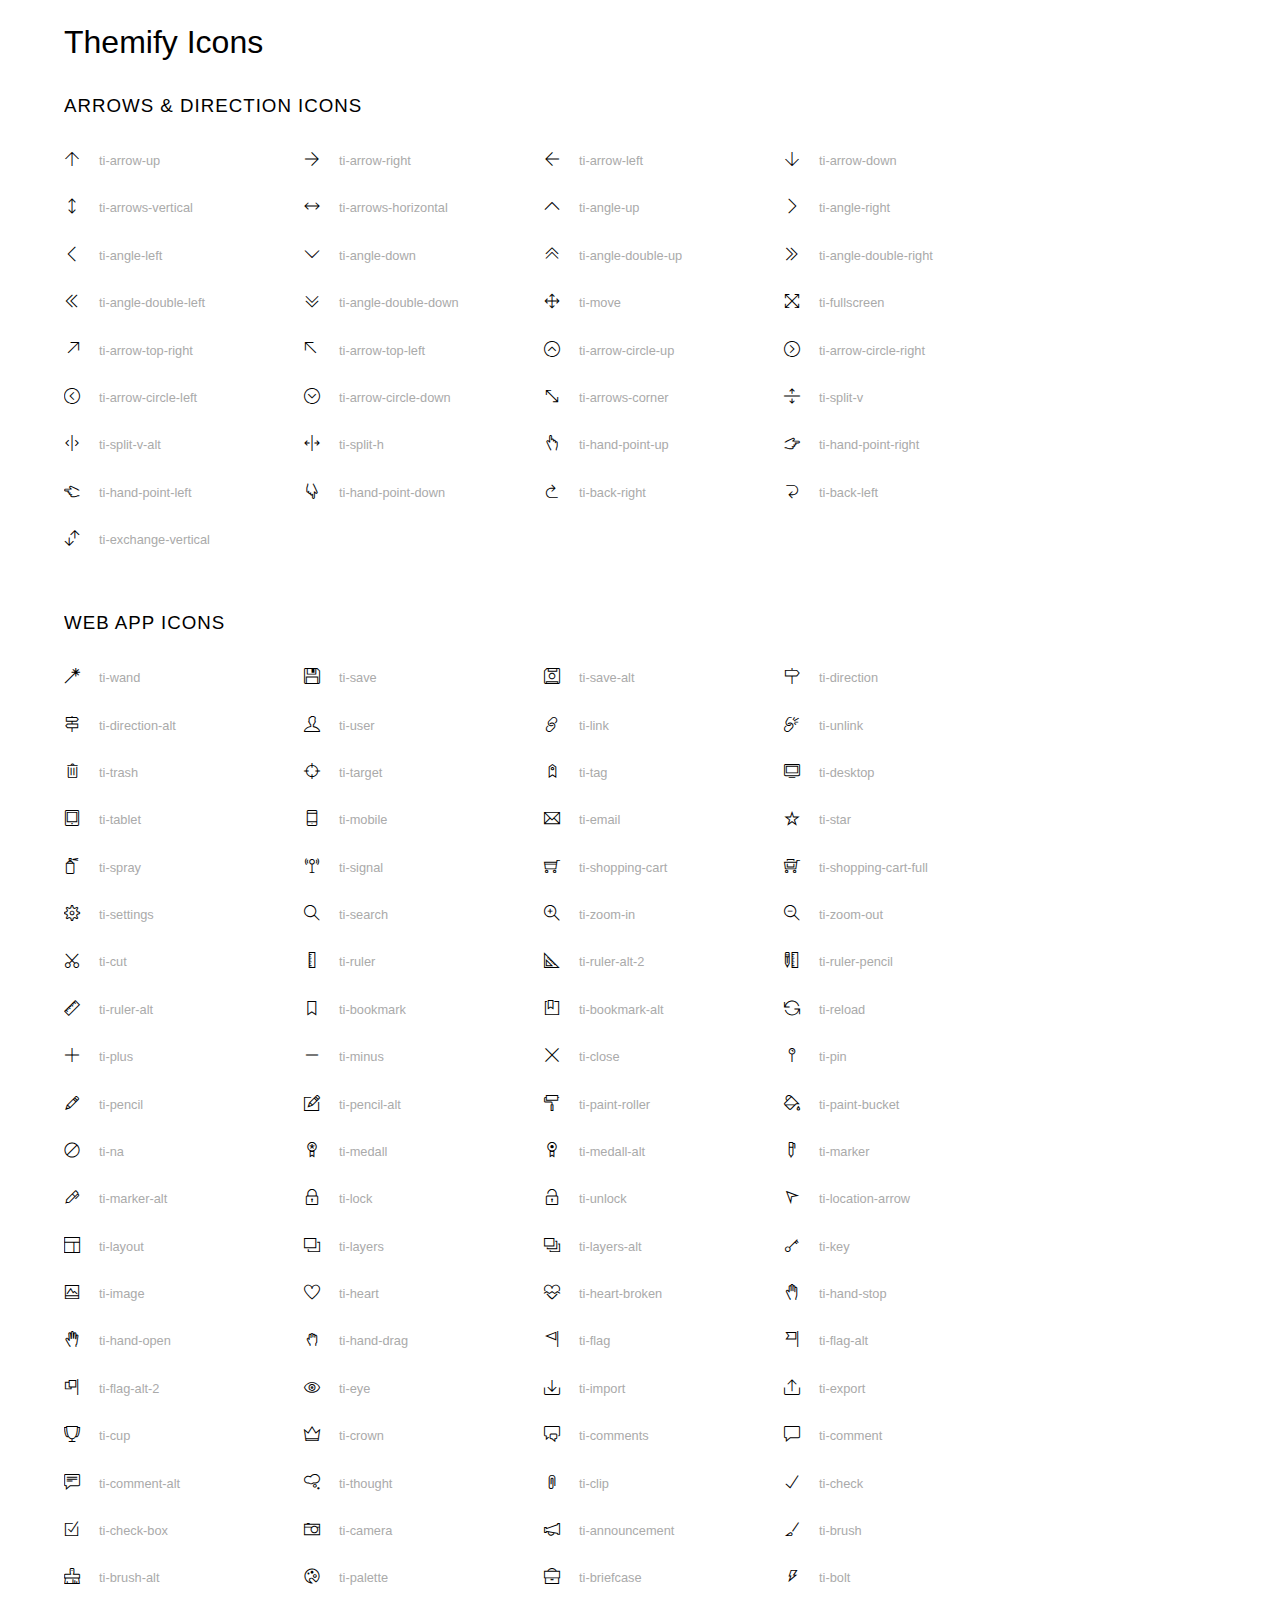
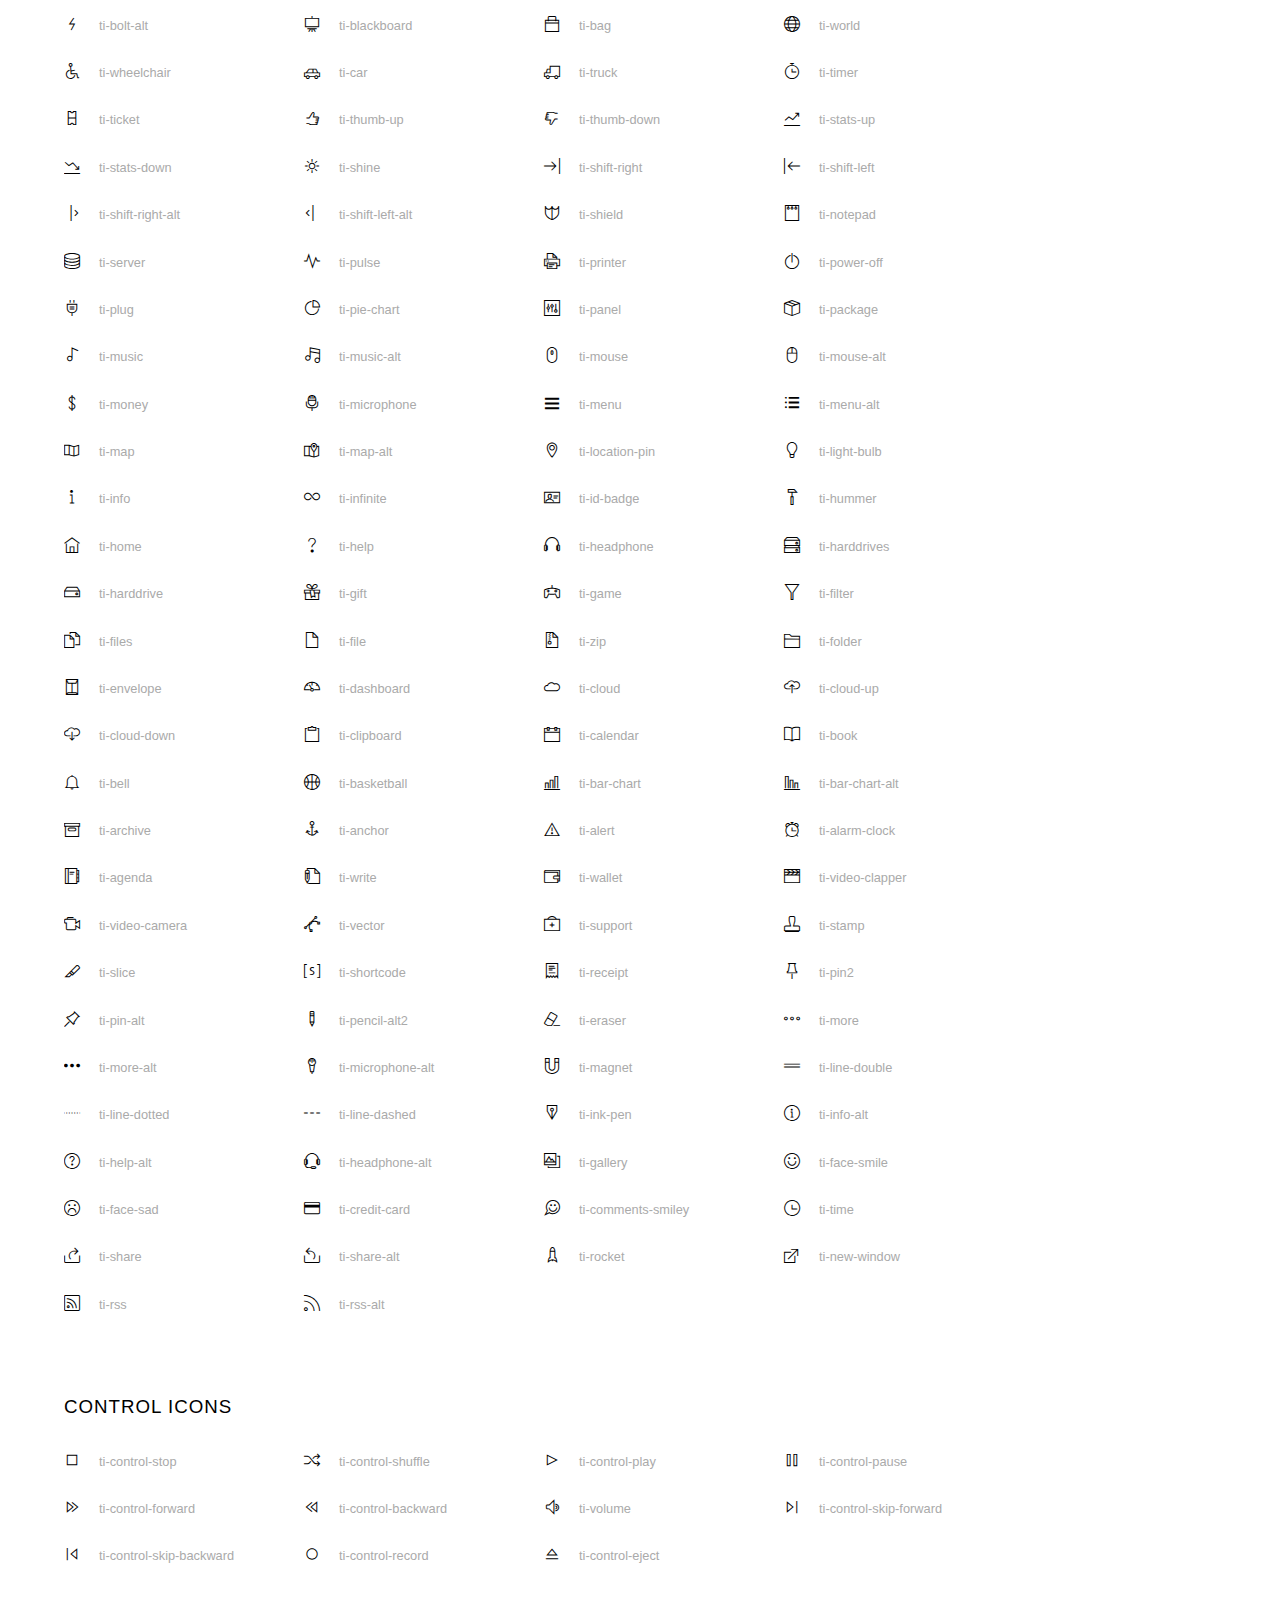
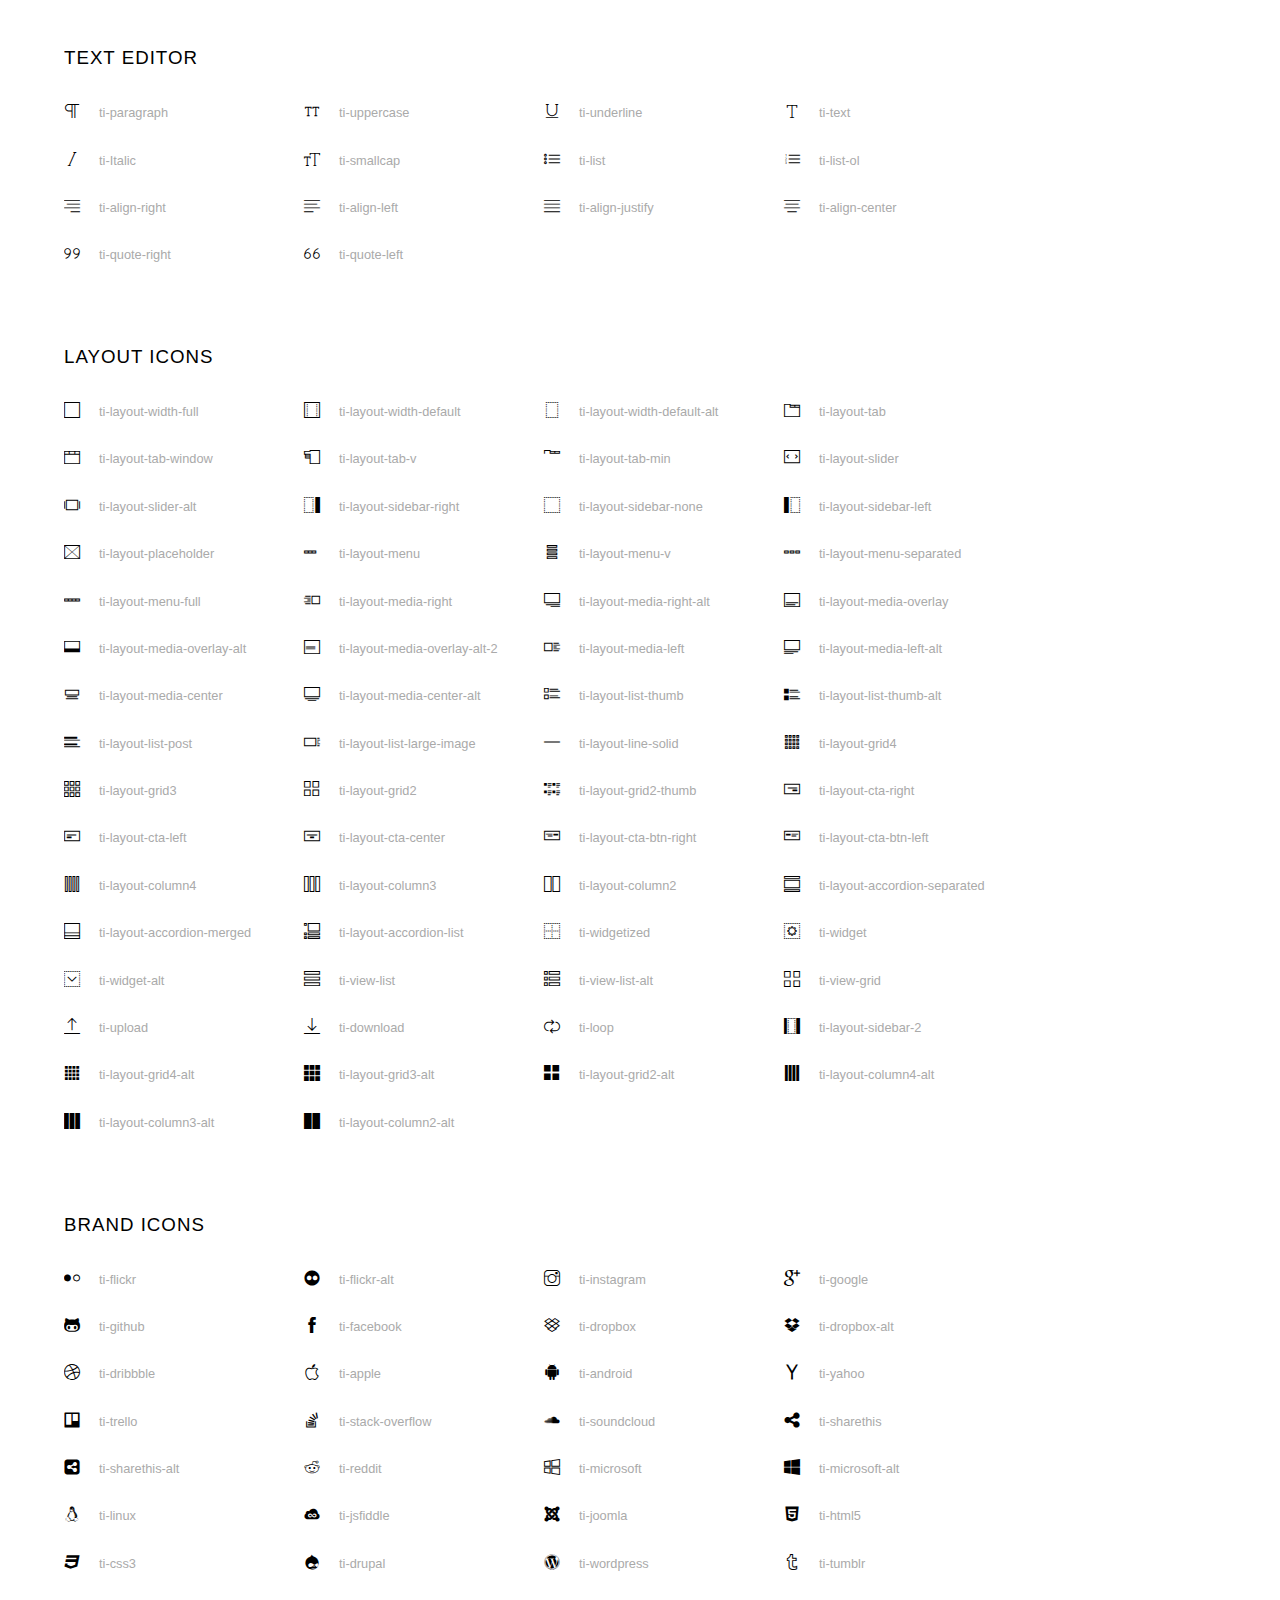
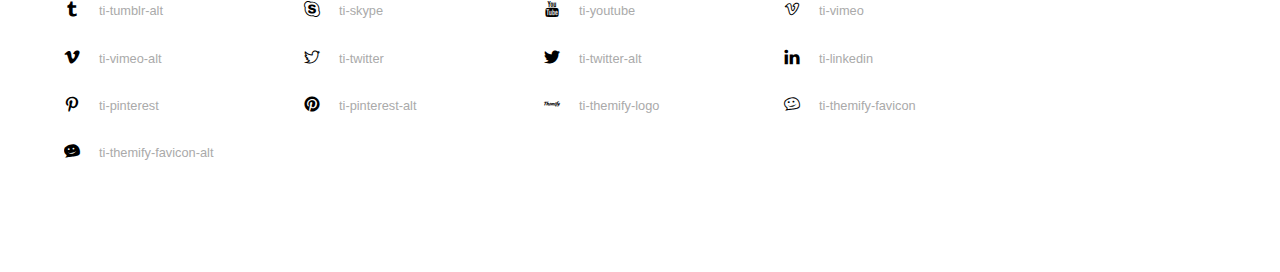
<file: assets/themify-icons/index.html>
<!doctype html>
<html>
<head>
	<meta charset="utf-8">
	<title>Themify Icon Font</title>
	<meta name="viewport" content="width=device-width">
	<link rel="stylesheet" href="demo-files/demo.css">
	<link rel="stylesheet" href="themify-icons.css">
	<!--[if lt IE 8]><!-->
	<link rel="stylesheet" href="ie7/ie7.css">
	<!--<![endif]-->
</head>
<body>
	<h1>Themify Icons</h1>

	<div class="icon-section">

		<div class="icon-section">
			<h3>Arrows &amp; Direction Icons </h3>

			<div class="icon-container">
				<span class="ti-arrow-up"></span><span class="icon-name"> ti-arrow-up</span>
			</div>
			<div class="icon-container">
				<span class="ti-arrow-right"></span><span class="icon-name"> ti-arrow-right</span>
			</div>
			<div class="icon-container">
				<span class="ti-arrow-left"></span><span class="icon-name"> ti-arrow-left</span>
			</div>
			<div class="icon-container">
				<span class="ti-arrow-down"></span><span class="icon-name"> ti-arrow-down</span>
			</div>
			<div class="icon-container">
				<span class="ti-arrows-vertical"></span><span class="icon-name"> ti-arrows-vertical</span>
			</div>
			<div class="icon-container">
				<span class="ti-arrows-horizontal"></span><span class="icon-name"> ti-arrows-horizontal</span>
			</div>
			<div class="icon-container">
				<span class="ti-angle-up"></span><span class="icon-name"> ti-angle-up</span>
			</div>
			<div class="icon-container">
				<span class="ti-angle-right"></span><span class="icon-name"> ti-angle-right</span>
			</div>
			<div class="icon-container">
				<span class="ti-angle-left"></span><span class="icon-name"> ti-angle-left</span>
			</div>
			<div class="icon-container">
				<span class="ti-angle-down"></span><span class="icon-name"> ti-angle-down</span>
			</div>	
			<div class="icon-container">
				<span class="ti-angle-double-up"></span><span class="icon-name"> ti-angle-double-up</span>
			</div>
			<div class="icon-container">
				<span class="ti-angle-double-right"></span><span class="icon-name"> ti-angle-double-right</span>
			</div>
			<div class="icon-container">
				<span class="ti-angle-double-left"></span><span class="icon-name"> ti-angle-double-left</span>
			</div>
			<div class="icon-container">
				<span class="ti-angle-double-down"></span><span class="icon-name"> ti-angle-double-down</span>
			</div>					
			<div class="icon-container">
				<span class="ti-move"></span><span class="icon-name"> ti-move</span>
			</div>
			<div class="icon-container">
				<span class="ti-fullscreen"></span><span class="icon-name"> ti-fullscreen</span>
			</div>
			<div class="icon-container">
				<span class="ti-arrow-top-right"></span><span class="icon-name"> ti-arrow-top-right</span>
			</div>
			<div class="icon-container">
				<span class="ti-arrow-top-left"></span><span class="icon-name"> ti-arrow-top-left</span>
			</div>
			<div class="icon-container">
				<span class="ti-arrow-circle-up"></span><span class="icon-name"> ti-arrow-circle-up</span>
			</div>
			<div class="icon-container">
				<span class="ti-arrow-circle-right"></span><span class="icon-name"> ti-arrow-circle-right</span>
			</div>
			<div class="icon-container">
				<span class="ti-arrow-circle-left"></span><span class="icon-name"> ti-arrow-circle-left</span>
			</div>
			<div class="icon-container">
				<span class="ti-arrow-circle-down"></span><span class="icon-name"> ti-arrow-circle-down</span>
			</div>
			<div class="icon-container">
				<span class="ti-arrows-corner"></span><span class="icon-name"> ti-arrows-corner</span>
			</div>
			<div class="icon-container">
				<span class="ti-split-v"></span><span class="icon-name"> ti-split-v</span>
			</div>

			<div class="icon-container">
				<span class="ti-split-v-alt"></span><span class="icon-name"> ti-split-v-alt</span>
			</div>
			<div class="icon-container">
				<span class="ti-split-h"></span><span class="icon-name"> ti-split-h</span>
			</div>
			<div class="icon-container">
				<span class="ti-hand-point-up"></span><span class="icon-name"> ti-hand-point-up</span>
			</div>
			<div class="icon-container">
				<span class="ti-hand-point-right"></span><span class="icon-name"> ti-hand-point-right</span>
			</div>
			<div class="icon-container">
				<span class="ti-hand-point-left"></span><span class="icon-name"> ti-hand-point-left</span>
			</div>
			<div class="icon-container">
				<span class="ti-hand-point-down"></span><span class="icon-name"> ti-hand-point-down</span>
			</div>
			<div class="icon-container">
				<span class="ti-back-right"></span><span class="icon-name"> ti-back-right</span>
			</div>
			<div class="icon-container">
				<span class="ti-back-left"></span><span class="icon-name"> ti-back-left</span>
			</div>
			<div class="icon-container">
				<span class="ti-exchange-vertical"></span><span class="icon-name"> ti-exchange-vertical</span>
			</div>

		</div> <!-- Arrows Icons -->



		<h3>Web App Icons</h3>
		
		<div class="icon-section">

			<div class="icon-container">
				<span class="ti-wand"></span><span class="icon-name"> ti-wand</span>
			</div>
			<div class="icon-container">
				<span class="ti-save"></span><span class="icon-name"> ti-save</span>
			</div>
			<div class="icon-container">
				<span class="ti-save-alt"></span><span class="icon-name"> ti-save-alt</span>
			</div>

			<div class="icon-container">
				<span class="ti-direction"></span><span class="icon-name"> ti-direction</span>
			</div>
			<div class="icon-container">
				<span class="ti-direction-alt"></span><span class="icon-name"> ti-direction-alt</span>
			</div>
			<div class="icon-container">
				<span class="ti-user"></span><span class="icon-name"> ti-user</span>
			</div>
			<div class="icon-container">
				<span class="ti-link"></span><span class="icon-name"> ti-link</span>
			</div>
			<div class="icon-container">
				<span class="ti-unlink"></span><span class="icon-name"> ti-unlink</span>
			</div>
			<div class="icon-container">
				<span class="ti-trash"></span><span class="icon-name"> ti-trash</span>
			</div>
			<div class="icon-container">
				<span class="ti-target"></span><span class="icon-name"> ti-target</span>
			</div>
			<div class="icon-container">
				<span class="ti-tag"></span><span class="icon-name"> ti-tag</span>
			</div>
			<div class="icon-container">
				<span class="ti-desktop"></span><span class="icon-name"> ti-desktop</span>
			</div>
			<div class="icon-container">
				<span class="ti-tablet"></span><span class="icon-name"> ti-tablet</span>
			</div>
			<div class="icon-container">
				<span class="ti-mobile"></span><span class="icon-name"> ti-mobile</span>
			</div>
			<div class="icon-container">
				<span class="ti-email"></span><span class="icon-name"> ti-email</span>
			</div>	
			<div class="icon-container">
				<span class="ti-star"></span><span class="icon-name"> ti-star</span>
			</div>
			<div class="icon-container">
				<span class="ti-spray"></span><span class="icon-name"> ti-spray</span>
			</div>
			<div class="icon-container">
				<span class="ti-signal"></span><span class="icon-name"> ti-signal</span>
			</div>
			<div class="icon-container">
				<span class="ti-shopping-cart"></span><span class="icon-name"> ti-shopping-cart</span>
			</div>
			<div class="icon-container">
				<span class="ti-shopping-cart-full"></span><span class="icon-name"> ti-shopping-cart-full</span>
			</div>
			<div class="icon-container">
				<span class="ti-settings"></span><span class="icon-name"> ti-settings</span>
			</div>
			<div class="icon-container">
				<span class="ti-search"></span><span class="icon-name"> ti-search</span>
			</div>
			<div class="icon-container">
				<span class="ti-zoom-in"></span><span class="icon-name"> ti-zoom-in</span>
			</div>
			<div class="icon-container">
				<span class="ti-zoom-out"></span><span class="icon-name"> ti-zoom-out</span>
			</div>
			<div class="icon-container">
				<span class="ti-cut"></span><span class="icon-name"> ti-cut</span>
			</div>
			<div class="icon-container">
				<span class="ti-ruler"></span><span class="icon-name"> ti-ruler</span>
			</div>
			<div class="icon-container">
				<span class="ti-ruler-alt-2"></span><span class="icon-name"> ti-ruler-alt-2</span>
			</div>			
			<div class="icon-container">
				<span class="ti-ruler-pencil"></span><span class="icon-name"> ti-ruler-pencil</span>
			</div>
			<div class="icon-container">
				<span class="ti-ruler-alt"></span><span class="icon-name"> ti-ruler-alt</span>
			</div>
			<div class="icon-container">
				<span class="ti-bookmark"></span><span class="icon-name"> ti-bookmark</span>
			</div>
			<div class="icon-container">
				<span class="ti-bookmark-alt"></span><span class="icon-name"> ti-bookmark-alt</span>
			</div>
			<div class="icon-container">
				<span class="ti-reload"></span><span class="icon-name"> ti-reload</span>
			</div>
			<div class="icon-container">
				<span class="ti-plus"></span><span class="icon-name"> ti-plus</span>
			</div>
			<div class="icon-container">
				<span class="ti-minus"></span><span class="icon-name"> ti-minus</span>
			</div>
			<div class="icon-container">
				<span class="ti-close"></span><span class="icon-name"> ti-close</span>
			</div>			
			<div class="icon-container">
				<span class="ti-pin"></span><span class="icon-name"> ti-pin</span>
			</div>
			<div class="icon-container">
				<span class="ti-pencil"></span><span class="icon-name"> ti-pencil</span>
			</div>
					
		  	<div class="icon-container">
				<span class="ti-pencil-alt"></span><span class="icon-name"> ti-pencil-alt</span>
			</div>
			<div class="icon-container">
				<span class="ti-paint-roller"></span><span class="icon-name"> ti-paint-roller</span>
			</div>
			<div class="icon-container">
				<span class="ti-paint-bucket"></span><span class="icon-name"> ti-paint-bucket</span>
			</div>
			<div class="icon-container">
				<span class="ti-na"></span><span class="icon-name"> ti-na</span>
			</div>
			<div class="icon-container">
				<span class="ti-medall"></span><span class="icon-name"> ti-medall</span>
			</div>
			<div class="icon-container">
				<span class="ti-medall-alt"></span><span class="icon-name"> ti-medall-alt</span>
			</div>
			<div class="icon-container">
				<span class="ti-marker"></span><span class="icon-name"> ti-marker</span>
			</div>
			<div class="icon-container">
				<span class="ti-marker-alt"></span><span class="icon-name"> ti-marker-alt</span>
			</div>

			<div class="icon-container">
				<span class="ti-lock"></span><span class="icon-name"> ti-lock</span>
			</div>
			<div class="icon-container">
				<span class="ti-unlock"></span><span class="icon-name"> ti-unlock</span>
			</div>
			<div class="icon-container">
				<span class="ti-location-arrow"></span><span class="icon-name"> ti-location-arrow</span>
			</div>
			<div class="icon-container">
				<span class="ti-layout"></span><span class="icon-name"> ti-layout</span>
			</div>
			<div class="icon-container">
				<span class="ti-layers"></span><span class="icon-name"> ti-layers</span>
			</div>
			<div class="icon-container">
				<span class="ti-layers-alt"></span><span class="icon-name"> ti-layers-alt</span>
			</div>
			<div class="icon-container">
				<span class="ti-key"></span><span class="icon-name"> ti-key</span>
			</div>
			<div class="icon-container">
				<span class="ti-image"></span><span class="icon-name"> ti-image</span>
			</div>
			<div class="icon-container">
				<span class="ti-heart"></span><span class="icon-name"> ti-heart</span>
			</div>
			<div class="icon-container">
				<span class="ti-heart-broken"></span><span class="icon-name"> ti-heart-broken</span>
			</div>
			<div class="icon-container">
				<span class="ti-hand-stop"></span><span class="icon-name"> ti-hand-stop</span>
			</div>
			<div class="icon-container">
				<span class="ti-hand-open"></span><span class="icon-name"> ti-hand-open</span>
			</div>
			<div class="icon-container">
				<span class="ti-hand-drag"></span><span class="icon-name"> ti-hand-drag</span>
			</div>
			<div class="icon-container">
				<span class="ti-flag"></span><span class="icon-name"> ti-flag</span>
			</div>
			<div class="icon-container">
				<span class="ti-flag-alt"></span><span class="icon-name"> ti-flag-alt</span>
			</div>
			<div class="icon-container">
				<span class="ti-flag-alt-2"></span><span class="icon-name"> ti-flag-alt-2</span>
			</div>
			<div class="icon-container">
				<span class="ti-eye"></span><span class="icon-name"> ti-eye</span>
			</div>
			<div class="icon-container">
				<span class="ti-import"></span><span class="icon-name"> ti-import</span>
			</div>			
			<div class="icon-container">
				<span class="ti-export"></span><span class="icon-name"> ti-export</span>
			</div>
			<div class="icon-container">
				<span class="ti-cup"></span><span class="icon-name"> ti-cup</span>
			</div>
			<div class="icon-container">
				<span class="ti-crown"></span><span class="icon-name"> ti-crown</span>
			</div>
			<div class="icon-container">
				<span class="ti-comments"></span><span class="icon-name"> ti-comments</span>
			</div>
			<div class="icon-container">
				<span class="ti-comment"></span><span class="icon-name"> ti-comment</span>
			</div>
			<div class="icon-container">
				<span class="ti-comment-alt"></span><span class="icon-name"> ti-comment-alt</span>
			</div>
			<div class="icon-container">
				<span class="ti-thought"></span><span class="icon-name"> ti-thought</span>
			</div>			
			<div class="icon-container">
				<span class="ti-clip"></span><span class="icon-name"> ti-clip</span>
			</div>

			<div class="icon-container">
				<span class="ti-check"></span><span class="icon-name"> ti-check</span>
			</div>
			<div class="icon-container">
				<span class="ti-check-box"></span><span class="icon-name"> ti-check-box</span>
			</div>
			<div class="icon-container">
				<span class="ti-camera"></span><span class="icon-name"> ti-camera</span>
			</div>
			<div class="icon-container">
				<span class="ti-announcement"></span><span class="icon-name"> ti-announcement</span>
			</div>
			<div class="icon-container">
				<span class="ti-brush"></span><span class="icon-name"> ti-brush</span>
			</div>
			<div class="icon-container">
				<span class="ti-brush-alt"></span><span class="icon-name"> ti-brush-alt</span>
			</div>
			<div class="icon-container">
				<span class="ti-palette"></span><span class="icon-name"> ti-palette</span>
			</div>			
			<div class="icon-container">
				<span class="ti-briefcase"></span><span class="icon-name"> ti-briefcase</span>
			</div>
			<div class="icon-container">
				<span class="ti-bolt"></span><span class="icon-name"> ti-bolt</span>
			</div>
			<div class="icon-container">
				<span class="ti-bolt-alt"></span><span class="icon-name"> ti-bolt-alt</span>
			</div>
			<div class="icon-container">
				<span class="ti-blackboard"></span><span class="icon-name"> ti-blackboard</span>
			</div>
			<div class="icon-container">
				<span class="ti-bag"></span><span class="icon-name"> ti-bag</span>
			</div>
			<div class="icon-container">
				<span class="ti-world"></span><span class="icon-name"> ti-world</span>
			</div>
			<div class="icon-container">
				<span class="ti-wheelchair"></span><span class="icon-name"> ti-wheelchair</span>
			</div>
			<div class="icon-container">
				<span class="ti-car"></span><span class="icon-name"> ti-car</span>
			</div>
			<div class="icon-container">
				<span class="ti-truck"></span><span class="icon-name"> ti-truck</span>
			</div>
			<div class="icon-container">
				<span class="ti-timer"></span><span class="icon-name"> ti-timer</span>
			</div>
			<div class="icon-container">
				<span class="ti-ticket"></span><span class="icon-name"> ti-ticket</span>
			</div>
			<div class="icon-container">
				<span class="ti-thumb-up"></span><span class="icon-name"> ti-thumb-up</span>
			</div>
			<div class="icon-container">
				<span class="ti-thumb-down"></span><span class="icon-name"> ti-thumb-down</span>
			</div>

			<div class="icon-container">
				<span class="ti-stats-up"></span><span class="icon-name"> ti-stats-up</span>
			</div>
			<div class="icon-container">
				<span class="ti-stats-down"></span><span class="icon-name"> ti-stats-down</span>
			</div>
			<div class="icon-container">
				<span class="ti-shine"></span><span class="icon-name"> ti-shine</span>
			</div>
			<div class="icon-container">
				<span class="ti-shift-right"></span><span class="icon-name"> ti-shift-right</span>
			</div>
			<div class="icon-container">
				<span class="ti-shift-left"></span><span class="icon-name"> ti-shift-left</span>
			</div>

			<div class="icon-container">
				<span class="ti-shift-right-alt"></span><span class="icon-name"> ti-shift-right-alt</span>
			</div>
			<div class="icon-container">
				<span class="ti-shift-left-alt"></span><span class="icon-name"> ti-shift-left-alt</span>
			</div>
			<div class="icon-container">
				<span class="ti-shield"></span><span class="icon-name"> ti-shield</span>
			</div>
			<div class="icon-container">
				<span class="ti-notepad"></span><span class="icon-name"> ti-notepad</span>
			</div>
			<div class="icon-container">
				<span class="ti-server"></span><span class="icon-name"> ti-server</span>
			</div>

			<div class="icon-container">
				<span class="ti-pulse"></span><span class="icon-name"> ti-pulse</span>
			</div>
			<div class="icon-container">
				<span class="ti-printer"></span><span class="icon-name"> ti-printer</span>
			</div>
			<div class="icon-container">
				<span class="ti-power-off"></span><span class="icon-name"> ti-power-off</span>
			</div>
			<div class="icon-container">
				<span class="ti-plug"></span><span class="icon-name"> ti-plug</span>
			</div>
			<div class="icon-container">
				<span class="ti-pie-chart"></span><span class="icon-name"> ti-pie-chart</span>
			</div>

			<div class="icon-container">
				<span class="ti-panel"></span><span class="icon-name"> ti-panel</span>
			</div>
			<div class="icon-container">
				<span class="ti-package"></span><span class="icon-name"> ti-package</span>
			</div>
			<div class="icon-container">
				<span class="ti-music"></span><span class="icon-name"> ti-music</span>
			</div>
			<div class="icon-container">
				<span class="ti-music-alt"></span><span class="icon-name"> ti-music-alt</span>
			</div>
			<div class="icon-container">
				<span class="ti-mouse"></span><span class="icon-name"> ti-mouse</span>
			</div>
			<div class="icon-container">
				<span class="ti-mouse-alt"></span><span class="icon-name"> ti-mouse-alt</span>
			</div>
			<div class="icon-container">
				<span class="ti-money"></span><span class="icon-name"> ti-money</span>
			</div>
			<div class="icon-container">
				<span class="ti-microphone"></span><span class="icon-name"> ti-microphone</span>
			</div>
			<div class="icon-container">
				<span class="ti-menu"></span><span class="icon-name"> ti-menu</span>
			</div>
			<div class="icon-container">
				<span class="ti-menu-alt"></span><span class="icon-name"> ti-menu-alt</span>
			</div>
			<div class="icon-container">
				<span class="ti-map"></span><span class="icon-name"> ti-map</span>
			</div>
			<div class="icon-container">
				<span class="ti-map-alt"></span><span class="icon-name"> ti-map-alt</span>
			</div>

			<div class="icon-container">
				<span class="ti-location-pin"></span><span class="icon-name"> ti-location-pin</span>
			</div>

			<div class="icon-container">
				<span class="ti-light-bulb"></span><span class="icon-name"> ti-light-bulb</span>
			</div>
			<div class="icon-container">
				<span class="ti-info"></span><span class="icon-name"> ti-info</span>
			</div>
			<div class="icon-container">
				<span class="ti-infinite"></span><span class="icon-name"> ti-infinite</span>
			</div>
			<div class="icon-container">
				<span class="ti-id-badge"></span><span class="icon-name"> ti-id-badge</span>
			</div>
			<div class="icon-container">
				<span class="ti-hummer"></span><span class="icon-name"> ti-hummer</span>
			</div>
			<div class="icon-container">
				<span class="ti-home"></span><span class="icon-name"> ti-home</span>
			</div>
			<div class="icon-container">
				<span class="ti-help"></span><span class="icon-name"> ti-help</span>
			</div>
			<div class="icon-container">
				<span class="ti-headphone"></span><span class="icon-name"> ti-headphone</span>
			</div>
			<div class="icon-container">
				<span class="ti-harddrives"></span><span class="icon-name"> ti-harddrives</span>
			</div>
			<div class="icon-container">
				<span class="ti-harddrive"></span><span class="icon-name"> ti-harddrive</span>
			</div>
			<div class="icon-container">
				<span class="ti-gift"></span><span class="icon-name"> ti-gift</span>
			</div>
			<div class="icon-container">
				<span class="ti-game"></span><span class="icon-name"> ti-game</span>
			</div>
			<div class="icon-container">
				<span class="ti-filter"></span><span class="icon-name"> ti-filter</span>
			</div>
			<div class="icon-container">
				<span class="ti-files"></span><span class="icon-name"> ti-files</span>
			</div>
			<div class="icon-container">
				<span class="ti-file"></span><span class="icon-name"> ti-file</span>
			</div>
			<div class="icon-container">
				<span class="ti-zip"></span><span class="icon-name"> ti-zip</span>
			</div>
			<div class="icon-container">
				<span class="ti-folder"></span><span class="icon-name"> ti-folder</span>
			</div>			
			<div class="icon-container">
				<span class="ti-envelope"></span><span class="icon-name"> ti-envelope</span>
			</div>


			<div class="icon-container">
				<span class="ti-dashboard"></span><span class="icon-name"> ti-dashboard</span>
			</div>
			<div class="icon-container">
				<span class="ti-cloud"></span><span class="icon-name"> ti-cloud</span>
			</div>
			<div class="icon-container">
				<span class="ti-cloud-up"></span><span class="icon-name"> ti-cloud-up</span>
			</div>
			<div class="icon-container">
				<span class="ti-cloud-down"></span><span class="icon-name"> ti-cloud-down</span>
			</div>
			<div class="icon-container">
				<span class="ti-clipboard"></span><span class="icon-name"> ti-clipboard</span>
			</div>
			<div class="icon-container">
				<span class="ti-calendar"></span><span class="icon-name"> ti-calendar</span>
			</div>
			<div class="icon-container">
				<span class="ti-book"></span><span class="icon-name"> ti-book</span>
			</div>
			<div class="icon-container">
				<span class="ti-bell"></span><span class="icon-name"> ti-bell</span>
			</div>
			<div class="icon-container">
				<span class="ti-basketball"></span><span class="icon-name"> ti-basketball</span>
			</div>
			<div class="icon-container">
				<span class="ti-bar-chart"></span><span class="icon-name"> ti-bar-chart</span>
			</div>
			<div class="icon-container">
				<span class="ti-bar-chart-alt"></span><span class="icon-name"> ti-bar-chart-alt</span>
			</div>


			<div class="icon-container">
				<span class="ti-archive"></span><span class="icon-name"> ti-archive</span>
			</div>
			<div class="icon-container">
				<span class="ti-anchor"></span><span class="icon-name"> ti-anchor</span>
			</div>

			<div class="icon-container">
				<span class="ti-alert"></span><span class="icon-name"> ti-alert</span>
			</div>
			<div class="icon-container">
				<span class="ti-alarm-clock"></span><span class="icon-name"> ti-alarm-clock</span>
			</div>
			<div class="icon-container">
				<span class="ti-agenda"></span><span class="icon-name"> ti-agenda</span>
			</div>
			<div class="icon-container">
				<span class="ti-write"></span><span class="icon-name"> ti-write</span>
			</div>

			<div class="icon-container">
				<span class="ti-wallet"></span><span class="icon-name"> ti-wallet</span>
			</div>
			<div class="icon-container">
				<span class="ti-video-clapper"></span><span class="icon-name"> ti-video-clapper</span>
			</div>
			<div class="icon-container">
				<span class="ti-video-camera"></span><span class="icon-name"> ti-video-camera</span>
			</div>
			<div class="icon-container">
				<span class="ti-vector"></span><span class="icon-name"> ti-vector</span>
			</div>

			<div class="icon-container">
				<span class="ti-support"></span><span class="icon-name"> ti-support</span>
			</div>
			<div class="icon-container">
				<span class="ti-stamp"></span><span class="icon-name"> ti-stamp</span>
			</div>
			<div class="icon-container">
				<span class="ti-slice"></span><span class="icon-name"> ti-slice</span>
			</div>
			<div class="icon-container">
				<span class="ti-shortcode"></span><span class="icon-name"> ti-shortcode</span>
			</div>
			<div class="icon-container">
				<span class="ti-receipt"></span><span class="icon-name"> ti-receipt</span>
			</div>
			<div class="icon-container">
				<span class="ti-pin2"></span><span class="icon-name"> ti-pin2</span>
			</div>
			<div class="icon-container">
				<span class="ti-pin-alt"></span><span class="icon-name"> ti-pin-alt</span>
			</div>
			<div class="icon-container">
				<span class="ti-pencil-alt2"></span><span class="icon-name"> ti-pencil-alt2</span>
			</div>
			<div class="icon-container">
				<span class="ti-eraser"></span><span class="icon-name"> ti-eraser</span>
			</div>			
			<div class="icon-container">
				<span class="ti-more"></span><span class="icon-name"> ti-more</span>
			</div>
			<div class="icon-container">
				<span class="ti-more-alt"></span><span class="icon-name"> ti-more-alt</span>
			</div>
			<div class="icon-container">
				<span class="ti-microphone-alt"></span><span class="icon-name"> ti-microphone-alt</span>
			</div>
			<div class="icon-container">
				<span class="ti-magnet"></span><span class="icon-name"> ti-magnet</span>
			</div>
			<div class="icon-container">
				<span class="ti-line-double"></span><span class="icon-name"> ti-line-double</span>
			</div>
			<div class="icon-container">
				<span class="ti-line-dotted"></span><span class="icon-name"> ti-line-dotted</span>
			</div>
			<div class="icon-container">
				<span class="ti-line-dashed"></span><span class="icon-name"> ti-line-dashed</span>
			</div>

			<div class="icon-container">
				<span class="ti-ink-pen"></span><span class="icon-name"> ti-ink-pen</span>
			</div>
			<div class="icon-container">
				<span class="ti-info-alt"></span><span class="icon-name"> ti-info-alt</span>
			</div>
			<div class="icon-container">
				<span class="ti-help-alt"></span><span class="icon-name"> ti-help-alt</span>
			</div>
			<div class="icon-container">
				<span class="ti-headphone-alt"></span><span class="icon-name"> ti-headphone-alt</span>
			</div>

			<div class="icon-container">
				<span class="ti-gallery"></span><span class="icon-name"> ti-gallery</span>
			</div>
			<div class="icon-container">
				<span class="ti-face-smile"></span><span class="icon-name"> ti-face-smile</span>
			</div>
			<div class="icon-container">
				<span class="ti-face-sad"></span><span class="icon-name"> ti-face-sad</span>
			</div>
			<div class="icon-container">
				<span class="ti-credit-card"></span><span class="icon-name"> ti-credit-card</span>
			</div>
			<div class="icon-container">
				<span class="ti-comments-smiley"></span><span class="icon-name"> ti-comments-smiley</span>
			</div>
			<div class="icon-container">
				<span class="ti-time"></span><span class="icon-name"> ti-time</span>
			</div>
			<div class="icon-container">
				<span class="ti-share"></span><span class="icon-name"> ti-share</span>
			</div>
			<div class="icon-container">
				<span class="ti-share-alt"></span><span class="icon-name"> ti-share-alt</span>
			</div>
			<div class="icon-container">
				<span class="ti-rocket"></span><span class="icon-name"> ti-rocket</span>
			</div>

			<div class="icon-container">
				<span class="ti-new-window"></span><span class="icon-name"> ti-new-window</span>
			</div>

			<div class="icon-container">
				<span class="ti-rss"></span><span class="icon-name"> ti-rss</span>
			</div>

			<div class="icon-container">
				<span class="ti-rss-alt"></span><span class="icon-name"> ti-rss-alt</span>
			</div>
			
		</div><!-- Web App Icons -->


		<div class="icon-section">
			<h3>Control Icons</h3>
			<div class="icon-container">
				<span class="ti-control-stop"></span><span class="icon-name"> ti-control-stop</span>
			</div>
			<div class="icon-container">
				<span class="ti-control-shuffle"></span><span class="icon-name"> ti-control-shuffle</span>
			</div>
			<div class="icon-container">
				<span class="ti-control-play"></span><span class="icon-name"> ti-control-play</span>
			</div>
			<div class="icon-container">
				<span class="ti-control-pause"></span><span class="icon-name"> ti-control-pause</span>
			</div>
			<div class="icon-container">
				<span class="ti-control-forward"></span><span class="icon-name"> ti-control-forward</span>
			</div>
			<div class="icon-container">
				<span class="ti-control-backward"></span><span class="icon-name"> ti-control-backward</span>
			</div>	
			<div class="icon-container">
				<span class="ti-volume"></span><span class="icon-name"> ti-volume</span>
			</div>
			<div class="icon-container">
				<span class="ti-control-skip-forward"></span><span class="icon-name"> ti-control-skip-forward</span>
			</div>
			<div class="icon-container">
				<span class="ti-control-skip-backward"></span><span class="icon-name"> ti-control-skip-backward</span>
			</div>
			<div class="icon-container">
				<span class="ti-control-record"></span><span class="icon-name"> ti-control-record</span>
			</div>
			<div class="icon-container">
				<span class="ti-control-eject"></span><span class="icon-name"> ti-control-eject</span>
			</div>			
		</div> <!-- Control Icons -->


		<div class="icon-section">
			<h3>Text Editor</h3>

			<div class="icon-container">
				<span class="ti-paragraph"></span><span class="icon-name"> ti-paragraph</span>
			</div>
			<div class="icon-container">
				<span class="ti-uppercase"></span><span class="icon-name"> ti-uppercase</span>
			</div>

			<div class="icon-container">
				<span class="ti-underline"></span><span class="icon-name"> ti-underline</span>
			</div>
			<div class="icon-container">
				<span class="ti-text"></span><span class="icon-name"> ti-text</span>
			</div>
			<div class="icon-container">
				<span class="ti-Italic"></span><span class="icon-name"> ti-Italic</span>
			</div>
			<div class="icon-container">
				<span class="ti-smallcap"></span><span class="icon-name"> ti-smallcap</span>
			</div>
			<div class="icon-container">
				<span class="ti-list"></span><span class="icon-name"> ti-list</span>
			</div>
			<div class="icon-container">
				<span class="ti-list-ol"></span><span class="icon-name"> ti-list-ol</span>
			</div>
			<div class="icon-container">
				<span class="ti-align-right"></span><span class="icon-name"> ti-align-right</span>
			</div>
			<div class="icon-container">
				<span class="ti-align-left"></span><span class="icon-name"> ti-align-left</span>
			</div>
			<div class="icon-container">
				<span class="ti-align-justify"></span><span class="icon-name"> ti-align-justify</span>
			</div>
			<div class="icon-container">
				<span class="ti-align-center"></span><span class="icon-name"> ti-align-center</span>
			</div>
			<div class="icon-container">
				<span class="ti-quote-right"></span><span class="icon-name"> ti-quote-right</span>
			</div>
			<div class="icon-container">
				<span class="ti-quote-left"></span><span class="icon-name"> ti-quote-left</span>
			</div>

		</div> <!-- Text Editor -->



		<div class="icon-section">
			<h3>Layout Icons</h3>
			<div class="icon-container">
				<span class="ti-layout-width-full"></span><span class="icon-name"> ti-layout-width-full</span>
			</div>
			<div class="icon-container">
				<span class="ti-layout-width-default"></span><span class="icon-name"> ti-layout-width-default</span>
			</div>
			<div class="icon-container">
				<span class="ti-layout-width-default-alt"></span><span class="icon-name"> ti-layout-width-default-alt</span>
			</div>
			<div class="icon-container">
				<span class="ti-layout-tab"></span><span class="icon-name"> ti-layout-tab</span>
			</div>
			<div class="icon-container">
				<span class="ti-layout-tab-window"></span><span class="icon-name"> ti-layout-tab-window</span>
			</div>
			<div class="icon-container">
				<span class="ti-layout-tab-v"></span><span class="icon-name"> ti-layout-tab-v</span>
			</div>
			<div class="icon-container">
				<span class="ti-layout-tab-min"></span><span class="icon-name"> ti-layout-tab-min</span>
			</div>
			<div class="icon-container">
				<span class="ti-layout-slider"></span><span class="icon-name"> ti-layout-slider</span>
			</div>
			<div class="icon-container">
				<span class="ti-layout-slider-alt"></span><span class="icon-name"> ti-layout-slider-alt</span>
			</div>
			<div class="icon-container">
				<span class="ti-layout-sidebar-right"></span><span class="icon-name"> ti-layout-sidebar-right</span>
			</div>
			<div class="icon-container">
				<span class="ti-layout-sidebar-none"></span><span class="icon-name"> ti-layout-sidebar-none</span>
			</div>
			<div class="icon-container">
				<span class="ti-layout-sidebar-left"></span><span class="icon-name"> ti-layout-sidebar-left</span>
			</div>
			<div class="icon-container">
				<span class="ti-layout-placeholder"></span><span class="icon-name"> ti-layout-placeholder</span>
			</div>
			<div class="icon-container">
				<span class="ti-layout-menu"></span><span class="icon-name"> ti-layout-menu</span>
			</div>
			<div class="icon-container">
				<span class="ti-layout-menu-v"></span><span class="icon-name"> ti-layout-menu-v</span>
			</div>
			<div class="icon-container">
				<span class="ti-layout-menu-separated"></span><span class="icon-name"> ti-layout-menu-separated</span>
			</div>
			<div class="icon-container">
				<span class="ti-layout-menu-full"></span><span class="icon-name"> ti-layout-menu-full</span>
			</div>
			<div class="icon-container">
				<span class="ti-layout-media-right"></span><span class="icon-name"> ti-layout-media-right</span>
			</div>
			<div class="icon-container">
				<span class="ti-layout-media-right-alt"></span><span class="icon-name"> ti-layout-media-right-alt</span>
			</div>
			<div class="icon-container">
				<span class="ti-layout-media-overlay"></span><span class="icon-name"> ti-layout-media-overlay</span>
			</div>
			<div class="icon-container">
				<span class="ti-layout-media-overlay-alt"></span><span class="icon-name"> ti-layout-media-overlay-alt</span>
			</div>
			<div class="icon-container">
				<span class="ti-layout-media-overlay-alt-2"></span><span class="icon-name"> ti-layout-media-overlay-alt-2</span>
			</div>
			<div class="icon-container">
				<span class="ti-layout-media-left"></span><span class="icon-name"> ti-layout-media-left</span>
			</div>
			<div class="icon-container">
				<span class="ti-layout-media-left-alt"></span><span class="icon-name"> ti-layout-media-left-alt</span>
			</div>
			<div class="icon-container">
				<span class="ti-layout-media-center"></span><span class="icon-name"> ti-layout-media-center</span>
			</div>
			<div class="icon-container">
				<span class="ti-layout-media-center-alt"></span><span class="icon-name"> ti-layout-media-center-alt</span>
			</div>
			<div class="icon-container">
				<span class="ti-layout-list-thumb"></span><span class="icon-name"> ti-layout-list-thumb</span>
			</div>
			<div class="icon-container">
				<span class="ti-layout-list-thumb-alt"></span><span class="icon-name"> ti-layout-list-thumb-alt</span>
			</div>
			<div class="icon-container">
				<span class="ti-layout-list-post"></span><span class="icon-name"> ti-layout-list-post</span>
			</div>
			<div class="icon-container">
				<span class="ti-layout-list-large-image"></span><span class="icon-name"> ti-layout-list-large-image</span>
			</div>
			<div class="icon-container">
				<span class="ti-layout-line-solid"></span><span class="icon-name"> ti-layout-line-solid</span>
			</div>
			<div class="icon-container">
				<span class="ti-layout-grid4"></span><span class="icon-name"> ti-layout-grid4</span>
			</div>
			<div class="icon-container">
				<span class="ti-layout-grid3"></span><span class="icon-name"> ti-layout-grid3</span>
			</div>
			<div class="icon-container">
				<span class="ti-layout-grid2"></span><span class="icon-name"> ti-layout-grid2</span>
			</div>
			<div class="icon-container">
				<span class="ti-layout-grid2-thumb"></span><span class="icon-name"> ti-layout-grid2-thumb</span>
			</div>
			<div class="icon-container">
				<span class="ti-layout-cta-right"></span><span class="icon-name"> ti-layout-cta-right</span>
			</div>
			<div class="icon-container">
				<span class="ti-layout-cta-left"></span><span class="icon-name"> ti-layout-cta-left</span>
			</div>
			<div class="icon-container">
				<span class="ti-layout-cta-center"></span><span class="icon-name"> ti-layout-cta-center</span>
			</div>
			<div class="icon-container">
				<span class="ti-layout-cta-btn-right"></span><span class="icon-name"> ti-layout-cta-btn-right</span>
			</div>
			<div class="icon-container">
				<span class="ti-layout-cta-btn-left"></span><span class="icon-name"> ti-layout-cta-btn-left</span>
			</div>
			<div class="icon-container">
				<span class="ti-layout-column4"></span><span class="icon-name"> ti-layout-column4</span>
			</div>
			<div class="icon-container">
				<span class="ti-layout-column3"></span><span class="icon-name"> ti-layout-column3</span>
			</div>
			<div class="icon-container">
				<span class="ti-layout-column2"></span><span class="icon-name"> ti-layout-column2</span>
			</div>
			<div class="icon-container">
				<span class="ti-layout-accordion-separated"></span><span class="icon-name"> ti-layout-accordion-separated</span>
			</div>
			<div class="icon-container">
				<span class="ti-layout-accordion-merged"></span><span class="icon-name"> ti-layout-accordion-merged</span>
			</div>
			<div class="icon-container">
				<span class="ti-layout-accordion-list"></span><span class="icon-name"> ti-layout-accordion-list</span>
			</div>
			<div class="icon-container">
				<span class="ti-widgetized"></span><span class="icon-name"> ti-widgetized</span>
			</div>
			<div class="icon-container">
				<span class="ti-widget"></span><span class="icon-name"> ti-widget</span>
			</div>
			<div class="icon-container">
				<span class="ti-widget-alt"></span><span class="icon-name"> ti-widget-alt</span>
			</div>
			<div class="icon-container">
				<span class="ti-view-list"></span><span class="icon-name"> ti-view-list</span>
			</div>
			<div class="icon-container">
				<span class="ti-view-list-alt"></span><span class="icon-name"> ti-view-list-alt</span>
			</div>
			<div class="icon-container">
				<span class="ti-view-grid"></span><span class="icon-name"> ti-view-grid</span>
			</div>
			<div class="icon-container">
				<span class="ti-upload"></span><span class="icon-name"> ti-upload</span>
			</div>
			<div class="icon-container">
				<span class="ti-download"></span><span class="icon-name"> ti-download</span>
			</div>	
			<div class="icon-container">
				<span class="ti-loop"></span><span class="icon-name"> ti-loop</span>
			</div>
			<div class="icon-container">
				<span class="ti-layout-sidebar-2"></span><span class="icon-name"> ti-layout-sidebar-2</span>
			</div>
			<div class="icon-container">
				<span class="ti-layout-grid4-alt"></span><span class="icon-name"> ti-layout-grid4-alt</span>
			</div>
			<div class="icon-container">
				<span class="ti-layout-grid3-alt"></span><span class="icon-name"> ti-layout-grid3-alt</span>
			</div>
			<div class="icon-container">
				<span class="ti-layout-grid2-alt"></span><span class="icon-name"> ti-layout-grid2-alt</span>
			</div>
			<div class="icon-container">
				<span class="ti-layout-column4-alt"></span><span class="icon-name"> ti-layout-column4-alt</span>
			</div>
			<div class="icon-container">
				<span class="ti-layout-column3-alt"></span><span class="icon-name"> ti-layout-column3-alt</span>
			</div>
			<div class="icon-container">
				<span class="ti-layout-column2-alt"></span><span class="icon-name"> ti-layout-column2-alt</span>
			</div>		


		</div> <!-- Layout Icons -->


		<div class="icon-section">
			<h3>Brand Icons</h3>

			<div class="icon-container">
				<span class="ti-flickr"></span><span class="icon-name"> ti-flickr</span>
			</div>
			<div class="icon-container">
				<span class="ti-flickr-alt"></span><span class="icon-name"> ti-flickr-alt</span>
			</div>			
			<div class="icon-container">
				<span class="ti-instagram"></span><span class="icon-name"> ti-instagram</span>
			</div>
			<div class="icon-container">
				<span class="ti-google"></span><span class="icon-name"> ti-google</span>
			</div>
			<div class="icon-container">
				<span class="ti-github"></span><span class="icon-name"> ti-github</span>
			</div>

			<div class="icon-container">
				<span class="ti-facebook"></span><span class="icon-name"> ti-facebook</span>
			</div>
			<div class="icon-container">
				<span class="ti-dropbox"></span><span class="icon-name"> ti-dropbox</span>
			</div>
			<div class="icon-container">
				<span class="ti-dropbox-alt"></span><span class="icon-name"> ti-dropbox-alt</span>
			</div>
			<div class="icon-container">
				<span class="ti-dribbble"></span><span class="icon-name"> ti-dribbble</span>
			</div>
			<div class="icon-container">
				<span class="ti-apple"></span><span class="icon-name"> ti-apple</span>
			</div>
			<div class="icon-container">
				<span class="ti-android"></span><span class="icon-name"> ti-android</span>
			</div>
			<div class="icon-container">
				<span class="ti-yahoo"></span><span class="icon-name"> ti-yahoo</span>
			</div>
			<div class="icon-container">
				<span class="ti-trello"></span><span class="icon-name"> ti-trello</span>
			</div>
			<div class="icon-container">
				<span class="ti-stack-overflow"></span><span class="icon-name"> ti-stack-overflow</span>
			</div>
			<div class="icon-container">
				<span class="ti-soundcloud"></span><span class="icon-name"> ti-soundcloud</span>
			</div>
			<div class="icon-container">
				<span class="ti-sharethis"></span><span class="icon-name"> ti-sharethis</span>
			</div>
			<div class="icon-container">
				<span class="ti-sharethis-alt"></span><span class="icon-name"> ti-sharethis-alt</span>
			</div>
			<div class="icon-container">
				<span class="ti-reddit"></span><span class="icon-name"> ti-reddit</span>
			</div>

			<div class="icon-container">
				<span class="ti-microsoft"></span><span class="icon-name"> ti-microsoft</span>
			</div>
			<div class="icon-container">
				<span class="ti-microsoft-alt"></span><span class="icon-name"> ti-microsoft-alt</span>
			</div>
			<div class="icon-container">
				<span class="ti-linux"></span><span class="icon-name"> ti-linux</span>
			</div>
			<div class="icon-container">
				<span class="ti-jsfiddle"></span><span class="icon-name"> ti-jsfiddle</span>
			</div>
			<div class="icon-container">
				<span class="ti-joomla"></span><span class="icon-name"> ti-joomla</span>
			</div>
			<div class="icon-container">
				<span class="ti-html5"></span><span class="icon-name"> ti-html5</span>
			</div>
			<div class="icon-container">
				<span class="ti-css3"></span><span class="icon-name"> ti-css3</span>
			</div>	
			<div class="icon-container">
				<span class="ti-drupal"></span><span class="icon-name"> ti-drupal</span>
			</div>
			<div class="icon-container">
				<span class="ti-wordpress"></span><span class="icon-name"> ti-wordpress</span>
			</div>		
			<div class="icon-container">
				<span class="ti-tumblr"></span><span class="icon-name"> ti-tumblr</span>
			</div>
			<div class="icon-container">
				<span class="ti-tumblr-alt"></span><span class="icon-name"> ti-tumblr-alt</span>
			</div>
			<div class="icon-container">
				<span class="ti-skype"></span><span class="icon-name"> ti-skype</span>
			</div>
			<div class="icon-container">
				<span class="ti-youtube"></span><span class="icon-name"> ti-youtube</span>
			</div>
			<div class="icon-container">
				<span class="ti-vimeo"></span><span class="icon-name"> ti-vimeo</span>
			</div>
			<div class="icon-container">
				<span class="ti-vimeo-alt"></span><span class="icon-name"> ti-vimeo-alt</span>
			</div>			
			<div class="icon-container">
				<span class="ti-twitter"></span><span class="icon-name"> ti-twitter</span>
			</div>
			<div class="icon-container">
				<span class="ti-twitter-alt"></span><span class="icon-name"> ti-twitter-alt</span>
			</div>
			<div class="icon-container">
				<span class="ti-linkedin"></span><span class="icon-name"> ti-linkedin</span>
			</div>
			<div class="icon-container">
				<span class="ti-pinterest"></span><span class="icon-name"> ti-pinterest</span>
			</div>

			<div class="icon-container">
				<span class="ti-pinterest-alt"></span><span class="icon-name"> ti-pinterest-alt</span>
			</div>
			<div class="icon-container">
				<span class="ti-themify-logo"></span><span class="icon-name"> ti-themify-logo</span>
			</div>
			<div class="icon-container">
				<span class="ti-themify-favicon"></span><span class="icon-name"> ti-themify-favicon</span>
			</div>
			<div class="icon-container">
				<span class="ti-themify-favicon-alt"></span><span class="icon-name"> ti-themify-favicon-alt</span>
			</div>

		</div> <!-- brand Icons -->

	</div>

</body>
</html>
</file>
<file: assets/themify-icons/demo-files/demo.css>
body {
	font: normal 1em/1.5em Arial, Helvetica, sans-serif;
	max-width: 90%;
	margin: 30px auto 0;
}
h1, h3 {
	font-weight: normal;
}
h3 {
	font-size: 1.4;
	text-transform: uppercase;
	letter-spacing: 1px;
}

.icon-section {
	margin: 0 0 3em;
	clear: both;
	overflow: hidden;
}
.icon-container {
	width: 240px; 
	padding: .7em 0;
	float: left; 
	position: relative;
	text-align: left;
}
.icon-container [class^="ti-"], 
.icon-container [class*=" ti-"] {
	color: #000;
	position: absolute;
	margin-top: 3px;
	transition: .3s;
}
.icon-container:hover [class^="ti-"],
.icon-container:hover [class*=" ti-"] {
	font-size: 2.2em;
	margin-top: -5px;
}
.icon-container:hover .icon-name {
	color: #000;
}
.icon-name {
	color: #aaa;
	margin-left: 35px;
	font-size: .8em;
	transition: .3s;
}
.icon-container:hover .icon-name {
	margin-left: 45px;
}
</file>
<file: assets/themify-icons/themify-icons.css>
@font-face {
	font-family: 'themify';
	src:url('fonts/themify.eot?-fvbane');
	src:url('fonts/themify.eot?#iefix-fvbane') format('embedded-opentype'),
		url('fonts/themify.woff?-fvbane') format('woff'),
		url('fonts/themify.ttf?-fvbane') format('truetype'),
		url('fonts/themify.svg?-fvbane#themify') format('svg');
	font-weight: normal;
	font-style: normal;
}

[class^="ti-"], [class*=" ti-"] {
	font-family: 'themify';
	speak-as: none;
	font-style: normal;
	font-weight: normal;
	font-variant: normal;
	text-transform: none;
	line-height: 1;

	/* Better Font Rendering =========== */
	-webkit-font-smoothing: antialiased;
	-moz-osx-font-smoothing: grayscale;
}

.ti-wand:before {
	content: "\e600";
}
.ti-volume:before {
	content: "\e601";
}
.ti-user:before {
	content: "\e602";
}
.ti-unlock:before {
	content: "\e603";
}
.ti-unlink:before {
	content: "\e604";
}
.ti-trash:before {
	content: "\e605";
}
.ti-thought:before {
	content: "\e606";
}
.ti-target:before {
	content: "\e607";
}
.ti-tag:before {
	content: "\e608";
}
.ti-tablet:before {
	content: "\e609";
}
.ti-star:before {
	content: "\e60a";
}
.ti-spray:before {
	content: "\e60b";
}
.ti-signal:before {
	content: "\e60c";
}
.ti-shopping-cart:before {
	content: "\e60d";
}
.ti-shopping-cart-full:before {
	content: "\e60e";
}
.ti-settings:before {
	content: "\e60f";
}
.ti-search:before {
	content: "\e610";
}
.ti-zoom-in:before {
	content: "\e611";
}
.ti-zoom-out:before {
	content: "\e612";
}
.ti-cut:before {
	content: "\e613";
}
.ti-ruler:before {
	content: "\e614";
}
.ti-ruler-pencil:before {
	content: "\e615";
}
.ti-ruler-alt:before {
	content: "\e616";
}
.ti-bookmark:before {
	content: "\e617";
}
.ti-bookmark-alt:before {
	content: "\e618";
}
.ti-reload:before {
	content: "\e619";
}
.ti-plus:before {
	content: "\e61a";
}
.ti-pin:before {
	content: "\e61b";
}
.ti-pencil:before {
	content: "\e61c";
}
.ti-pencil-alt:before {
	content: "\e61d";
}
.ti-paint-roller:before {
	content: "\e61e";
}
.ti-paint-bucket:before {
	content: "\e61f";
}
.ti-na:before {
	content: "\e620";
}
.ti-mobile:before {
	content: "\e621";
}
.ti-minus:before {
	content: "\e622";
}
.ti-medall:before {
	content: "\e623";
}
.ti-medall-alt:before {
	content: "\e624";
}
.ti-marker:before {
	content: "\e625";
}
.ti-marker-alt:before {
	content: "\e626";
}
.ti-arrow-up:before {
	content: "\e627";
}
.ti-arrow-right:before {
	content: "\e628";
}
.ti-arrow-left:before {
	content: "\e629";
}
.ti-arrow-down:before {
	content: "\e62a";
}
.ti-lock:before {
	content: "\e62b";
}
.ti-location-arrow:before {
	content: "\e62c";
}
.ti-link:before {
	content: "\e62d";
}
.ti-layout:before {
	content: "\e62e";
}
.ti-layers:before {
	content: "\e62f";
}
.ti-layers-alt:before {
	content: "\e630";
}
.ti-key:before {
	content: "\e631";
}
.ti-import:before {
	content: "\e632";
}
.ti-image:before {
	content: "\e633";
}
.ti-heart:before {
	content: "\e634";
}
.ti-heart-broken:before {
	content: "\e635";
}
.ti-hand-stop:before {
	content: "\e636";
}
.ti-hand-open:before {
	content: "\e637";
}
.ti-hand-drag:before {
	content: "\e638";
}
.ti-folder:before {
	content: "\e639";
}
.ti-flag:before {
	content: "\e63a";
}
.ti-flag-alt:before {
	content: "\e63b";
}
.ti-flag-alt-2:before {
	content: "\e63c";
}
.ti-eye:before {
	content: "\e63d";
}
.ti-export:before {
	content: "\e63e";
}
.ti-exchange-vertical:before {
	content: "\e63f";
}
.ti-desktop:before {
	content: "\e640";
}
.ti-cup:before {
	content: "\e641";
}
.ti-crown:before {
	content: "\e642";
}
.ti-comments:before {
	content: "\e643";
}
.ti-comment:before {
	content: "\e644";
}
.ti-comment-alt:before {
	content: "\e645";
}
.ti-close:before {
	content: "\e646";
}
.ti-clip:before {
	content: "\e647";
}
.ti-angle-up:before {
	content: "\e648";
}
.ti-angle-right:before {
	content: "\e649";
}
.ti-angle-left:before {
	content: "\e64a";
}
.ti-angle-down:before {
	content: "\e64b";
}
.ti-check:before {
	content: "\e64c";
}
.ti-check-box:before {
	content: "\e64d";
}
.ti-camera:before {
	content: "\e64e";
}
.ti-announcement:before {
	content: "\e64f";
}
.ti-brush:before {
	content: "\e650";
}
.ti-briefcase:before {
	content: "\e651";
}
.ti-bolt:before {
	content: "\e652";
}
.ti-bolt-alt:before {
	content: "\e653";
}
.ti-blackboard:before {
	content: "\e654";
}
.ti-bag:before {
	content: "\e655";
}
.ti-move:before {
	content: "\e656";
}
.ti-arrows-vertical:before {
	content: "\e657";
}
.ti-arrows-horizontal:before {
	content: "\e658";
}
.ti-fullscreen:before {
	content: "\e659";
}
.ti-arrow-top-right:before {
	content: "\e65a";
}
.ti-arrow-top-left:before {
	content: "\e65b";
}
.ti-arrow-circle-up:before {
	content: "\e65c";
}
.ti-arrow-circle-right:before {
	content: "\e65d";
}
.ti-arrow-circle-left:before {
	content: "\e65e";
}
.ti-arrow-circle-down:before {
	content: "\e65f";
}
.ti-angle-double-up:before {
	content: "\e660";
}
.ti-angle-double-right:before {
	content: "\e661";
}
.ti-angle-double-left:before {
	content: "\e662";
}
.ti-angle-double-down:before {
	content: "\e663";
}
.ti-zip:before {
	content: "\e664";
}
.ti-world:before {
	content: "\e665";
}
.ti-wheelchair:before {
	content: "\e666";
}
.ti-view-list:before {
	content: "\e667";
}
.ti-view-list-alt:before {
	content: "\e668";
}
.ti-view-grid:before {
	content: "\e669";
}
.ti-uppercase:before {
	content: "\e66a";
}
.ti-upload:before {
	content: "\e66b";
}
.ti-underline:before {
	content: "\e66c";
}
.ti-truck:before {
	content: "\e66d";
}
.ti-timer:before {
	content: "\e66e";
}
.ti-ticket:before {
	content: "\e66f";
}
.ti-thumb-up:before {
	content: "\e670";
}
.ti-thumb-down:before {
	content: "\e671";
}
.ti-text:before {
	content: "\e672";
}
.ti-stats-up:before {
	content: "\e673";
}
.ti-stats-down:before {
	content: "\e674";
}
.ti-split-v:before {
	content: "\e675";
}
.ti-split-h:before {
	content: "\e676";
}
.ti-smallcap:before {
	content: "\e677";
}
.ti-shine:before {
	content: "\e678";
}
.ti-shift-right:before {
	content: "\e679";
}
.ti-shift-left:before {
	content: "\e67a";
}
.ti-shield:before {
	content: "\e67b";
}
.ti-notepad:before {
	content: "\e67c";
}
.ti-server:before {
	content: "\e67d";
}
.ti-quote-right:before {
	content: "\e67e";
}
.ti-quote-left:before {
	content: "\e67f";
}
.ti-pulse:before {
	content: "\e680";
}
.ti-printer:before {
	content: "\e681";
}
.ti-power-off:before {
	content: "\e682";
}
.ti-plug:before {
	content: "\e683";
}
.ti-pie-chart:before {
	content: "\e684";
}
.ti-paragraph:before {
	content: "\e685";
}
.ti-panel:before {
	content: "\e686";
}
.ti-package:before {
	content: "\e687";
}
.ti-music:before {
	content: "\e688";
}
.ti-music-alt:before {
	content: "\e689";
}
.ti-mouse:before {
	content: "\e68a";
}
.ti-mouse-alt:before {
	content: "\e68b";
}
.ti-money:before {
	content: "\e68c";
}
.ti-microphone:before {
	content: "\e68d";
}
.ti-menu:before {
	content: "\e68e";
}
.ti-menu-alt:before {
	content: "\e68f";
}
.ti-map:before {
	content: "\e690";
}
.ti-map-alt:before {
	content: "\e691";
}
.ti-loop:before {
	content: "\e692";
}
.ti-location-pin:before {
	content: "\e693";
}
.ti-list:before {
	content: "\e694";
}
.ti-light-bulb:before {
	content: "\e695";
}
.ti-Italic:before {
	content: "\e696";
}
.ti-info:before {
	content: "\e697";
}
.ti-infinite:before {
	content: "\e698";
}
.ti-id-badge:before {
	content: "\e699";
}
.ti-hummer:before {
	content: "\e69a";
}
.ti-home:before {
	content: "\e69b";
}
.ti-help:before {
	content: "\e69c";
}
.ti-headphone:before {
	content: "\e69d";
}
.ti-harddrives:before {
	content: "\e69e";
}
.ti-harddrive:before {
	content: "\e69f";
}
.ti-gift:before {
	content: "\e6a0";
}
.ti-game:before {
	content: "\e6a1";
}
.ti-filter:before {
	content: "\e6a2";
}
.ti-files:before {
	content: "\e6a3";
}
.ti-file:before {
	content: "\e6a4";
}
.ti-eraser:before {
	content: "\e6a5";
}
.ti-envelope:before {
	content: "\e6a6";
}
.ti-download:before {
	content: "\e6a7";
}
.ti-direction:before {
	content: "\e6a8";
}
.ti-direction-alt:before {
	content: "\e6a9";
}
.ti-dashboard:before {
	content: "\e6aa";
}
.ti-control-stop:before {
	content: "\e6ab";
}
.ti-control-shuffle:before {
	content: "\e6ac";
}
.ti-control-play:before {
	content: "\e6ad";
}
.ti-control-pause:before {
	content: "\e6ae";
}
.ti-control-forward:before {
	content: "\e6af";
}
.ti-control-backward:before {
	content: "\e6b0";
}
.ti-cloud:before {
	content: "\e6b1";
}
.ti-cloud-up:before {
	content: "\e6b2";
}
.ti-cloud-down:before {
	content: "\e6b3";
}
.ti-clipboard:before {
	content: "\e6b4";
}
.ti-car:before {
	content: "\e6b5";
}
.ti-calendar:before {
	content: "\e6b6";
}
.ti-book:before {
	content: "\e6b7";
}
.ti-bell:before {
	content: "\e6b8";
}
.ti-basketball:before {
	content: "\e6b9";
}
.ti-bar-chart:before {
	content: "\e6ba";
}
.ti-bar-chart-alt:before {
	content: "\e6bb";
}
.ti-back-right:before {
	content: "\e6bc";
}
.ti-back-left:before {
	content: "\e6bd";
}
.ti-arrows-corner:before {
	content: "\e6be";
}
.ti-archive:before {
	content: "\e6bf";
}
.ti-anchor:before {
	content: "\e6c0";
}
.ti-align-right:before {
	content: "\e6c1";
}
.ti-align-left:before {
	content: "\e6c2";
}
.ti-align-justify:before {
	content: "\e6c3";
}
.ti-align-center:before {
	content: "\e6c4";
}
.ti-alert:before {
	content: "\e6c5";
}
.ti-alarm-clock:before {
	content: "\e6c6";
}
.ti-agenda:before {
	content: "\e6c7";
}
.ti-write:before {
	content: "\e6c8";
}
.ti-window:before {
	content: "\e6c9";
}
.ti-widgetized:before {
	content: "\e6ca";
}
.ti-widget:before {
	content: "\e6cb";
}
.ti-widget-alt:before {
	content: "\e6cc";
}
.ti-wallet:before {
	content: "\e6cd";
}
.ti-video-clapper:before {
	content: "\e6ce";
}
.ti-video-camera:before {
	content: "\e6cf";
}
.ti-vector:before {
	content: "\e6d0";
}
.ti-themify-logo:before {
	content: "\e6d1";
}
.ti-themify-favicon:before {
	content: "\e6d2";
}
.ti-themify-favicon-alt:before {
	content: "\e6d3";
}
.ti-support:before {
	content: "\e6d4";
}
.ti-stamp:before {
	content: "\e6d5";
}
.ti-split-v-alt:before {
	content: "\e6d6";
}
.ti-slice:before {
	content: "\e6d7";
}
.ti-shortcode:before {
	content: "\e6d8";
}
.ti-shift-right-alt:before {
	content: "\e6d9";
}
.ti-shift-left-alt:before {
	content: "\e6da";
}
.ti-ruler-alt-2:before {
	content: "\e6db";
}
.ti-receipt:before {
	content: "\e6dc";
}
.ti-pin2:before {
	content: "\e6dd";
}
.ti-pin-alt:before {
	content: "\e6de";
}
.ti-pencil-alt2:before {
	content: "\e6df";
}
.ti-palette:before {
	content: "\e6e0";
}
.ti-more:before {
	content: "\e6e1";
}
.ti-more-alt:before {
	content: "\e6e2";
}
.ti-microphone-alt:before {
	content: "\e6e3";
}
.ti-magnet:before {
	content: "\e6e4";
}
.ti-line-double:before {
	content: "\e6e5";
}
.ti-line-dotted:before {
	content: "\e6e6";
}
.ti-line-dashed:before {
	content: "\e6e7";
}
.ti-layout-width-full:before {
	content: "\e6e8";
}
.ti-layout-width-default:before {
	content: "\e6e9";
}
.ti-layout-width-default-alt:before {
	content: "\e6ea";
}
.ti-layout-tab:before {
	content: "\e6eb";
}
.ti-layout-tab-window:before {
	content: "\e6ec";
}
.ti-layout-tab-v:before {
	content: "\e6ed";
}
.ti-layout-tab-min:before {
	content: "\e6ee";
}
.ti-layout-slider:before {
	content: "\e6ef";
}
.ti-layout-slider-alt:before {
	content: "\e6f0";
}
.ti-layout-sidebar-right:before {
	content: "\e6f1";
}
.ti-layout-sidebar-none:before {
	content: "\e6f2";
}
.ti-layout-sidebar-left:before {
	content: "\e6f3";
}
.ti-layout-placeholder:before {
	content: "\e6f4";
}
.ti-layout-menu:before {
	content: "\e6f5";
}
.ti-layout-menu-v:before {
	content: "\e6f6";
}
.ti-layout-menu-separated:before {
	content: "\e6f7";
}
.ti-layout-menu-full:before {
	content: "\e6f8";
}
.ti-layout-media-right-alt:before {
	content: "\e6f9";
}
.ti-layout-media-right:before {
	content: "\e6fa";
}
.ti-layout-media-overlay:before {
	content: "\e6fb";
}
.ti-layout-media-overlay-alt:before {
	content: "\e6fc";
}
.ti-layout-media-overlay-alt-2:before {
	content: "\e6fd";
}
.ti-layout-media-left-alt:before {
	content: "\e6fe";
}
.ti-layout-media-left:before {
	content: "\e6ff";
}
.ti-layout-media-center-alt:before {
	content: "\e700";
}
.ti-layout-media-center:before {
	content: "\e701";
}
.ti-layout-list-thumb:before {
	content: "\e702";
}
.ti-layout-list-thumb-alt:before {
	content: "\e703";
}
.ti-layout-list-post:before {
	content: "\e704";
}
.ti-layout-list-large-image:before {
	content: "\e705";
}
.ti-layout-line-solid:before {
	content: "\e706";
}
.ti-layout-grid4:before {
	content: "\e707";
}
.ti-layout-grid3:before {
	content: "\e708";
}
.ti-layout-grid2:before {
	content: "\e709";
}
.ti-layout-grid2-thumb:before {
	content: "\e70a";
}
.ti-layout-cta-right:before {
	content: "\e70b";
}
.ti-layout-cta-left:before {
	content: "\e70c";
}
.ti-layout-cta-center:before {
	content: "\e70d";
}
.ti-layout-cta-btn-right:before {
	content: "\e70e";
}
.ti-layout-cta-btn-left:before {
	content: "\e70f";
}
.ti-layout-column4:before {
	content: "\e710";
}
.ti-layout-column3:before {
	content: "\e711";
}
.ti-layout-column2:before {
	content: "\e712";
}
.ti-layout-accordion-separated:before {
	content: "\e713";
}
.ti-layout-accordion-merged:before {
	content: "\e714";
}
.ti-layout-accordion-list:before {
	content: "\e715";
}
.ti-ink-pen:before {
	content: "\e716";
}
.ti-info-alt:before {
	content: "\e717";
}
.ti-help-alt:before {
	content: "\e718";
}
.ti-headphone-alt:before {
	content: "\e719";
}
.ti-hand-point-up:before {
	content: "\e71a";
}
.ti-hand-point-right:before {
	content: "\e71b";
}
.ti-hand-point-left:before {
	content: "\e71c";
}
.ti-hand-point-down:before {
	content: "\e71d";
}
.ti-gallery:before {
	content: "\e71e";
}
.ti-face-smile:before {
	content: "\e71f";
}
.ti-face-sad:before {
	content: "\e720";
}
.ti-credit-card:before {
	content: "\e721";
}
.ti-control-skip-forward:before {
	content: "\e722";
}
.ti-control-skip-backward:before {
	content: "\e723";
}
.ti-control-record:before {
	content: "\e724";
}
.ti-control-eject:before {
	content: "\e725";
}
.ti-comments-smiley:before {
	content: "\e726";
}
.ti-brush-alt:before {
	content: "\e727";
}
.ti-youtube:before {
	content: "\e728";
}
.ti-vimeo:before {
	content: "\e729";
}
.ti-twitter:before {
	content: "\e72a";
}
.ti-time:before {
	content: "\e72b";
}
.ti-tumblr:before {
	content: "\e72c";
}
.ti-skype:before {
	content: "\e72d";
}
.ti-share:before {
	content: "\e72e";
}
.ti-share-alt:before {
	content: "\e72f";
}
.ti-rocket:before {
	content: "\e730";
}
.ti-pinterest:before {
	content: "\e731";
}
.ti-new-window:before {
	content: "\e732";
}
.ti-microsoft:before {
	content: "\e733";
}
.ti-list-ol:before {
	content: "\e734";
}
.ti-linkedin:before {
	content: "\e735";
}
.ti-layout-sidebar-2:before {
	content: "\e736";
}
.ti-layout-grid4-alt:before {
	content: "\e737";
}
.ti-layout-grid3-alt:before {
	content: "\e738";
}
.ti-layout-grid2-alt:before {
	content: "\e739";
}
.ti-layout-column4-alt:before {
	content: "\e73a";
}
.ti-layout-column3-alt:before {
	content: "\e73b";
}
.ti-layout-column2-alt:before {
	content: "\e73c";
}
.ti-instagram:before {
	content: "\e73d";
}
.ti-google:before {
	content: "\e73e";
}
.ti-github:before {
	content: "\e73f";
}
.ti-flickr:before {
	content: "\e740";
}
.ti-facebook:before {
	content: "\e741";
}
.ti-dropbox:before {
	content: "\e742";
}
.ti-dribbble:before {
	content: "\e743";
}
.ti-apple:before {
	content: "\e744";
}
.ti-android:before {
	content: "\e745";
}
.ti-save:before {
	content: "\e746";
}
.ti-save-alt:before {
	content: "\e747";
}
.ti-yahoo:before {
	content: "\e748";
}
.ti-wordpress:before {
	content: "\e749";
}
.ti-vimeo-alt:before {
	content: "\e74a";
}
.ti-twitter-alt:before {
	content: "\e74b";
}
.ti-tumblr-alt:before {
	content: "\e74c";
}
.ti-trello:before {
	content: "\e74d";
}
.ti-stack-overflow:before {
	content: "\e74e";
}
.ti-soundcloud:before {
	content: "\e74f";
}
.ti-sharethis:before {
	content: "\e750";
}
.ti-sharethis-alt:before {
	content: "\e751";
}
.ti-reddit:before {
	content: "\e752";
}
.ti-pinterest-alt:before {
	content: "\e753";
}
.ti-microsoft-alt:before {
	content: "\e754";
}
.ti-linux:before {
	content: "\e755";
}
.ti-jsfiddle:before {
	content: "\e756";
}
.ti-joomla:before {
	content: "\e757";
}
.ti-html5:before {
	content: "\e758";
}
.ti-flickr-alt:before {
	content: "\e759";
}
.ti-email:before {
	content: "\e75a";
}
.ti-drupal:before {
	content: "\e75b";
}
.ti-dropbox-alt:before {
	content: "\e75c";
}
.ti-css3:before {
	content: "\e75d";
}
.ti-rss:before {
	content: "\e75e";
}
.ti-rss-alt:before {
	content: "\e75f";
}
</file>
<file: assets/themify-icons/ie7/ie7.css>
.ti-wand {
	*zoom: expression(this.runtimeStyle['zoom'] = '1', this.innerHTML = '&#xe600;');
}
.ti-volume {
	*zoom: expression(this.runtimeStyle['zoom'] = '1', this.innerHTML = '&#xe601;');
}
.ti-user {
	*zoom: expression(this.runtimeStyle['zoom'] = '1', this.innerHTML = '&#xe602;');
}
.ti-unlock {
	*zoom: expression(this.runtimeStyle['zoom'] = '1', this.innerHTML = '&#xe603;');
}
.ti-unlink {
	*zoom: expression(this.runtimeStyle['zoom'] = '1', this.innerHTML = '&#xe604;');
}
.ti-trash {
	*zoom: expression(this.runtimeStyle['zoom'] = '1', this.innerHTML = '&#xe605;');
}
.ti-thought {
	*zoom: expression(this.runtimeStyle['zoom'] = '1', this.innerHTML = '&#xe606;');
}
.ti-target {
	*zoom: expression(this.runtimeStyle['zoom'] = '1', this.innerHTML = '&#xe607;');
}
.ti-tag {
	*zoom: expression(this.runtimeStyle['zoom'] = '1', this.innerHTML = '&#xe608;');
}
.ti-tablet {
	*zoom: expression(this.runtimeStyle['zoom'] = '1', this.innerHTML = '&#xe609;');
}
.ti-star {
	*zoom: expression(this.runtimeStyle['zoom'] = '1', this.innerHTML = '&#xe60a;');
}
.ti-spray {
	*zoom: expression(this.runtimeStyle['zoom'] = '1', this.innerHTML = '&#xe60b;');
}
.ti-signal {
	*zoom: expression(this.runtimeStyle['zoom'] = '1', this.innerHTML = '&#xe60c;');
}
.ti-shopping-cart {
	*zoom: expression(this.runtimeStyle['zoom'] = '1', this.innerHTML = '&#xe60d;');
}
.ti-shopping-cart-full {
	*zoom: expression(this.runtimeStyle['zoom'] = '1', this.innerHTML = '&#xe60e;');
}
.ti-settings {
	*zoom: expression(this.runtimeStyle['zoom'] = '1', this.innerHTML = '&#xe60f;');
}
.ti-search {
	*zoom: expression(this.runtimeStyle['zoom'] = '1', this.innerHTML = '&#xe610;');
}
.ti-zoom-in {
	*zoom: expression(this.runtimeStyle['zoom'] = '1', this.innerHTML = '&#xe611;');
}
.ti-zoom-out {
	*zoom: expression(this.runtimeStyle['zoom'] = '1', this.innerHTML = '&#xe612;');
}
.ti-cut {
	*zoom: expression(this.runtimeStyle['zoom'] = '1', this.innerHTML = '&#xe613;');
}
.ti-ruler {
	*zoom: expression(this.runtimeStyle['zoom'] = '1', this.innerHTML = '&#xe614;');
}
.ti-ruler-pencil {
	*zoom: expression(this.runtimeStyle['zoom'] = '1', this.innerHTML = '&#xe615;');
}
.ti-ruler-alt {
	*zoom: expression(this.runtimeStyle['zoom'] = '1', this.innerHTML = '&#xe616;');
}
.ti-bookmark {
	*zoom: expression(this.runtimeStyle['zoom'] = '1', this.innerHTML = '&#xe617;');
}
.ti-bookmark-alt {
	*zoom: expression(this.runtimeStyle['zoom'] = '1', this.innerHTML = '&#xe618;');
}
.ti-reload {
	*zoom: expression(this.runtimeStyle['zoom'] = '1', this.innerHTML = '&#xe619;');
}
.ti-plus {
	*zoom: expression(this.runtimeStyle['zoom'] = '1', this.innerHTML = '&#xe61a;');
}
.ti-pin {
	*zoom: expression(this.runtimeStyle['zoom'] = '1', this.innerHTML = '&#xe61b;');
}
.ti-pencil {
	*zoom: expression(this.runtimeStyle['zoom'] = '1', this.innerHTML = '&#xe61c;');
}
.ti-pencil-alt {
	*zoom: expression(this.runtimeStyle['zoom'] = '1', this.innerHTML = '&#xe61d;');
}
.ti-paint-roller {
	*zoom: expression(this.runtimeStyle['zoom'] = '1', this.innerHTML = '&#xe61e;');
}
.ti-paint-bucket {
	*zoom: expression(this.runtimeStyle['zoom'] = '1', this.innerHTML = '&#xe61f;');
}
.ti-na {
	*zoom: expression(this.runtimeStyle['zoom'] = '1', this.innerHTML = '&#xe620;');
}
.ti-mobile {
	*zoom: expression(this.runtimeStyle['zoom'] = '1', this.innerHTML = '&#xe621;');
}
.ti-minus {
	*zoom: expression(this.runtimeStyle['zoom'] = '1', this.innerHTML = '&#xe622;');
}
.ti-medall {
	*zoom: expression(this.runtimeStyle['zoom'] = '1', this.innerHTML = '&#xe623;');
}
.ti-medall-alt {
	*zoom: expression(this.runtimeStyle['zoom'] = '1', this.innerHTML = '&#xe624;');
}
.ti-marker {
	*zoom: expression(this.runtimeStyle['zoom'] = '1', this.innerHTML = '&#xe625;');
}
.ti-marker-alt {
	*zoom: expression(this.runtimeStyle['zoom'] = '1', this.innerHTML = '&#xe626;');
}
.ti-arrow-up {
	*zoom: expression(this.runtimeStyle['zoom'] = '1', this.innerHTML = '&#xe627;');
}
.ti-arrow-right {
	*zoom: expression(this.runtimeStyle['zoom'] = '1', this.innerHTML = '&#xe628;');
}
.ti-arrow-left {
	*zoom: expression(this.runtimeStyle['zoom'] = '1', this.innerHTML = '&#xe629;');
}
.ti-arrow-down {
	*zoom: expression(this.runtimeStyle['zoom'] = '1', this.innerHTML = '&#xe62a;');
}
.ti-lock {
	*zoom: expression(this.runtimeStyle['zoom'] = '1', this.innerHTML = '&#xe62b;');
}
.ti-location-arrow {
	*zoom: expression(this.runtimeStyle['zoom'] = '1', this.innerHTML = '&#xe62c;');
}
.ti-link {
	*zoom: expression(this.runtimeStyle['zoom'] = '1', this.innerHTML = '&#xe62d;');
}
.ti-layout {
	*zoom: expression(this.runtimeStyle['zoom'] = '1', this.innerHTML = '&#xe62e;');
}
.ti-layers {
	*zoom: expression(this.runtimeStyle['zoom'] = '1', this.innerHTML = '&#xe62f;');
}
.ti-layers-alt {
	*zoom: expression(this.runtimeStyle['zoom'] = '1', this.innerHTML = '&#xe630;');
}
.ti-key {
	*zoom: expression(this.runtimeStyle['zoom'] = '1', this.innerHTML = '&#xe631;');
}
.ti-import {
	*zoom: expression(this.runtimeStyle['zoom'] = '1', this.innerHTML = '&#xe632;');
}
.ti-image {
	*zoom: expression(this.runtimeStyle['zoom'] = '1', this.innerHTML = '&#xe633;');
}
.ti-heart {
	*zoom: expression(this.runtimeStyle['zoom'] = '1', this.innerHTML = '&#xe634;');
}
.ti-heart-broken {
	*zoom: expression(this.runtimeStyle['zoom'] = '1', this.innerHTML = '&#xe635;');
}
.ti-hand-stop {
	*zoom: expression(this.runtimeStyle['zoom'] = '1', this.innerHTML = '&#xe636;');
}
.ti-hand-open {
	*zoom: expression(this.runtimeStyle['zoom'] = '1', this.innerHTML = '&#xe637;');
}
.ti-hand-drag {
	*zoom: expression(this.runtimeStyle['zoom'] = '1', this.innerHTML = '&#xe638;');
}
.ti-folder {
	*zoom: expression(this.runtimeStyle['zoom'] = '1', this.innerHTML = '&#xe639;');
}
.ti-flag {
	*zoom: expression(this.runtimeStyle['zoom'] = '1', this.innerHTML = '&#xe63a;');
}
.ti-flag-alt {
	*zoom: expression(this.runtimeStyle['zoom'] = '1', this.innerHTML = '&#xe63b;');
}
.ti-flag-alt-2 {
	*zoom: expression(this.runtimeStyle['zoom'] = '1', this.innerHTML = '&#xe63c;');
}
.ti-eye {
	*zoom: expression(this.runtimeStyle['zoom'] = '1', this.innerHTML = '&#xe63d;');
}
.ti-export {
	*zoom: expression(this.runtimeStyle['zoom'] = '1', this.innerHTML = '&#xe63e;');
}
.ti-exchange-vertical {
	*zoom: expression(this.runtimeStyle['zoom'] = '1', this.innerHTML = '&#xe63f;');
}
.ti-desktop {
	*zoom: expression(this.runtimeStyle['zoom'] = '1', this.innerHTML = '&#xe640;');
}
.ti-cup {
	*zoom: expression(this.runtimeStyle['zoom'] = '1', this.innerHTML = '&#xe641;');
}
.ti-crown {
	*zoom: expression(this.runtimeStyle['zoom'] = '1', this.innerHTML = '&#xe642;');
}
.ti-comments {
	*zoom: expression(this.runtimeStyle['zoom'] = '1', this.innerHTML = '&#xe643;');
}
.ti-comment {
	*zoom: expression(this.runtimeStyle['zoom'] = '1', this.innerHTML = '&#xe644;');
}
.ti-comment-alt {
	*zoom: expression(this.runtimeStyle['zoom'] = '1', this.innerHTML = '&#xe645;');
}
.ti-close {
	*zoom: expression(this.runtimeStyle['zoom'] = '1', this.innerHTML = '&#xe646;');
}
.ti-clip {
	*zoom: expression(this.runtimeStyle['zoom'] = '1', this.innerHTML = '&#xe647;');
}
.ti-angle-up {
	*zoom: expression(this.runtimeStyle['zoom'] = '1', this.innerHTML = '&#xe648;');
}
.ti-angle-right {
	*zoom: expression(this.runtimeStyle['zoom'] = '1', this.innerHTML = '&#xe649;');
}
.ti-angle-left {
	*zoom: expression(this.runtimeStyle['zoom'] = '1', this.innerHTML = '&#xe64a;');
}
.ti-angle-down {
	*zoom: expression(this.runtimeStyle['zoom'] = '1', this.innerHTML = '&#xe64b;');
}
.ti-check {
	*zoom: expression(this.runtimeStyle['zoom'] = '1', this.innerHTML = '&#xe64c;');
}
.ti-check-box {
	*zoom: expression(this.runtimeStyle['zoom'] = '1', this.innerHTML = '&#xe64d;');
}
.ti-camera {
	*zoom: expression(this.runtimeStyle['zoom'] = '1', this.innerHTML = '&#xe64e;');
}
.ti-announcement {
	*zoom: expression(this.runtimeStyle['zoom'] = '1', this.innerHTML = '&#xe64f;');
}
.ti-brush {
	*zoom: expression(this.runtimeStyle['zoom'] = '1', this.innerHTML = '&#xe650;');
}
.ti-briefcase {
	*zoom: expression(this.runtimeStyle['zoom'] = '1', this.innerHTML = '&#xe651;');
}
.ti-bolt {
	*zoom: expression(this.runtimeStyle['zoom'] = '1', this.innerHTML = '&#xe652;');
}
.ti-bolt-alt {
	*zoom: expression(this.runtimeStyle['zoom'] = '1', this.innerHTML = '&#xe653;');
}
.ti-blackboard {
	*zoom: expression(this.runtimeStyle['zoom'] = '1', this.innerHTML = '&#xe654;');
}
.ti-bag {
	*zoom: expression(this.runtimeStyle['zoom'] = '1', this.innerHTML = '&#xe655;');
}
.ti-move {
	*zoom: expression(this.runtimeStyle['zoom'] = '1', this.innerHTML = '&#xe656;');
}
.ti-arrows-vertical {
	*zoom: expression(this.runtimeStyle['zoom'] = '1', this.innerHTML = '&#xe657;');
}
.ti-arrows-horizontal {
	*zoom: expression(this.runtimeStyle['zoom'] = '1', this.innerHTML = '&#xe658;');
}
.ti-fullscreen {
	*zoom: expression(this.runtimeStyle['zoom'] = '1', this.innerHTML = '&#xe659;');
}
.ti-arrow-top-right {
	*zoom: expression(this.runtimeStyle['zoom'] = '1', this.innerHTML = '&#xe65a;');
}
.ti-arrow-top-left {
	*zoom: expression(this.runtimeStyle['zoom'] = '1', this.innerHTML = '&#xe65b;');
}
.ti-arrow-circle-up {
	*zoom: expression(this.runtimeStyle['zoom'] = '1', this.innerHTML = '&#xe65c;');
}
.ti-arrow-circle-right {
	*zoom: expression(this.runtimeStyle['zoom'] = '1', this.innerHTML = '&#xe65d;');
}
.ti-arrow-circle-left {
	*zoom: expression(this.runtimeStyle['zoom'] = '1', this.innerHTML = '&#xe65e;');
}
.ti-arrow-circle-down {
	*zoom: expression(this.runtimeStyle['zoom'] = '1', this.innerHTML = '&#xe65f;');
}
.ti-angle-double-up {
	*zoom: expression(this.runtimeStyle['zoom'] = '1', this.innerHTML = '&#xe660;');
}
.ti-angle-double-right {
	*zoom: expression(this.runtimeStyle['zoom'] = '1', this.innerHTML = '&#xe661;');
}
.ti-angle-double-left {
	*zoom: expression(this.runtimeStyle['zoom'] = '1', this.innerHTML = '&#xe662;');
}
.ti-angle-double-down {
	*zoom: expression(this.runtimeStyle['zoom'] = '1', this.innerHTML = '&#xe663;');
}
.ti-zip {
	*zoom: expression(this.runtimeStyle['zoom'] = '1', this.innerHTML = '&#xe664;');
}
.ti-world {
	*zoom: expression(this.runtimeStyle['zoom'] = '1', this.innerHTML = '&#xe665;');
}
.ti-wheelchair {
	*zoom: expression(this.runtimeStyle['zoom'] = '1', this.innerHTML = '&#xe666;');
}
.ti-view-list {
	*zoom: expression(this.runtimeStyle['zoom'] = '1', this.innerHTML = '&#xe667;');
}
.ti-view-list-alt {
	*zoom: expression(this.runtimeStyle['zoom'] = '1', this.innerHTML = '&#xe668;');
}
.ti-view-grid {
	*zoom: expression(this.runtimeStyle['zoom'] = '1', this.innerHTML = '&#xe669;');
}
.ti-uppercase {
	*zoom: expression(this.runtimeStyle['zoom'] = '1', this.innerHTML = '&#xe66a;');
}
.ti-upload {
	*zoom: expression(this.runtimeStyle['zoom'] = '1', this.innerHTML = '&#xe66b;');
}
.ti-underline {
	*zoom: expression(this.runtimeStyle['zoom'] = '1', this.innerHTML = '&#xe66c;');
}
.ti-truck {
	*zoom: expression(this.runtimeStyle['zoom'] = '1', this.innerHTML = '&#xe66d;');
}
.ti-timer {
	*zoom: expression(this.runtimeStyle['zoom'] = '1', this.innerHTML = '&#xe66e;');
}
.ti-ticket {
	*zoom: expression(this.runtimeStyle['zoom'] = '1', this.innerHTML = '&#xe66f;');
}
.ti-thumb-up {
	*zoom: expression(this.runtimeStyle['zoom'] = '1', this.innerHTML = '&#xe670;');
}
.ti-thumb-down {
	*zoom: expression(this.runtimeStyle['zoom'] = '1', this.innerHTML = '&#xe671;');
}
.ti-text {
	*zoom: expression(this.runtimeStyle['zoom'] = '1', this.innerHTML = '&#xe672;');
}
.ti-stats-up {
	*zoom: expression(this.runtimeStyle['zoom'] = '1', this.innerHTML = '&#xe673;');
}
.ti-stats-down {
	*zoom: expression(this.runtimeStyle['zoom'] = '1', this.innerHTML = '&#xe674;');
}
.ti-split-v {
	*zoom: expression(this.runtimeStyle['zoom'] = '1', this.innerHTML = '&#xe675;');
}
.ti-split-h {
	*zoom: expression(this.runtimeStyle['zoom'] = '1', this.innerHTML = '&#xe676;');
}
.ti-smallcap {
	*zoom: expression(this.runtimeStyle['zoom'] = '1', this.innerHTML = '&#xe677;');
}
.ti-shine {
	*zoom: expression(this.runtimeStyle['zoom'] = '1', this.innerHTML = '&#xe678;');
}
.ti-shift-right {
	*zoom: expression(this.runtimeStyle['zoom'] = '1', this.innerHTML = '&#xe679;');
}
.ti-shift-left {
	*zoom: expression(this.runtimeStyle['zoom'] = '1', this.innerHTML = '&#xe67a;');
}
.ti-shield {
	*zoom: expression(this.runtimeStyle['zoom'] = '1', this.innerHTML = '&#xe67b;');
}
.ti-notepad {
	*zoom: expression(this.runtimeStyle['zoom'] = '1', this.innerHTML = '&#xe67c;');
}
.ti-server {
	*zoom: expression(this.runtimeStyle['zoom'] = '1', this.innerHTML = '&#xe67d;');
}
.ti-quote-right {
	*zoom: expression(this.runtimeStyle['zoom'] = '1', this.innerHTML = '&#xe67e;');
}
.ti-quote-left {
	*zoom: expression(this.runtimeStyle['zoom'] = '1', this.innerHTML = '&#xe67f;');
}
.ti-pulse {
	*zoom: expression(this.runtimeStyle['zoom'] = '1', this.innerHTML = '&#xe680;');
}
.ti-printer {
	*zoom: expression(this.runtimeStyle['zoom'] = '1', this.innerHTML = '&#xe681;');
}
.ti-power-off {
	*zoom: expression(this.runtimeStyle['zoom'] = '1', this.innerHTML = '&#xe682;');
}
.ti-plug {
	*zoom: expression(this.runtimeStyle['zoom'] = '1', this.innerHTML = '&#xe683;');
}
.ti-pie-chart {
	*zoom: expression(this.runtimeStyle['zoom'] = '1', this.innerHTML = '&#xe684;');
}
.ti-paragraph {
	*zoom: expression(this.runtimeStyle['zoom'] = '1', this.innerHTML = '&#xe685;');
}
.ti-panel {
	*zoom: expression(this.runtimeStyle['zoom'] = '1', this.innerHTML = '&#xe686;');
}
.ti-package {
	*zoom: expression(this.runtimeStyle['zoom'] = '1', this.innerHTML = '&#xe687;');
}
.ti-music {
	*zoom: expression(this.runtimeStyle['zoom'] = '1', this.innerHTML = '&#xe688;');
}
.ti-music-alt {
	*zoom: expression(this.runtimeStyle['zoom'] = '1', this.innerHTML = '&#xe689;');
}
.ti-mouse {
	*zoom: expression(this.runtimeStyle['zoom'] = '1', this.innerHTML = '&#xe68a;');
}
.ti-mouse-alt {
	*zoom: expression(this.runtimeStyle['zoom'] = '1', this.innerHTML = '&#xe68b;');
}
.ti-money {
	*zoom: expression(this.runtimeStyle['zoom'] = '1', this.innerHTML = '&#xe68c;');
}
.ti-microphone {
	*zoom: expression(this.runtimeStyle['zoom'] = '1', this.innerHTML = '&#xe68d;');
}
.ti-menu {
	*zoom: expression(this.runtimeStyle['zoom'] = '1', this.innerHTML = '&#xe68e;');
}
.ti-menu-alt {
	*zoom: expression(this.runtimeStyle['zoom'] = '1', this.innerHTML = '&#xe68f;');
}
.ti-map {
	*zoom: expression(this.runtimeStyle['zoom'] = '1', this.innerHTML = '&#xe690;');
}
.ti-map-alt {
	*zoom: expression(this.runtimeStyle['zoom'] = '1', this.innerHTML = '&#xe691;');
}
.ti-loop {
	*zoom: expression(this.runtimeStyle['zoom'] = '1', this.innerHTML = '&#xe692;');
}
.ti-location-pin {
	*zoom: expression(this.runtimeStyle['zoom'] = '1', this.innerHTML = '&#xe693;');
}
.ti-list {
	*zoom: expression(this.runtimeStyle['zoom'] = '1', this.innerHTML = '&#xe694;');
}
.ti-light-bulb {
	*zoom: expression(this.runtimeStyle['zoom'] = '1', this.innerHTML = '&#xe695;');
}
.ti-Italic {
	*zoom: expression(this.runtimeStyle['zoom'] = '1', this.innerHTML = '&#xe696;');
}
.ti-info {
	*zoom: expression(this.runtimeStyle['zoom'] = '1', this.innerHTML = '&#xe697;');
}
.ti-infinite {
	*zoom: expression(this.runtimeStyle['zoom'] = '1', this.innerHTML = '&#xe698;');
}
.ti-id-badge {
	*zoom: expression(this.runtimeStyle['zoom'] = '1', this.innerHTML = '&#xe699;');
}
.ti-hummer {
	*zoom: expression(this.runtimeStyle['zoom'] = '1', this.innerHTML = '&#xe69a;');
}
.ti-home {
	*zoom: expression(this.runtimeStyle['zoom'] = '1', this.innerHTML = '&#xe69b;');
}
.ti-help {
	*zoom: expression(this.runtimeStyle['zoom'] = '1', this.innerHTML = '&#xe69c;');
}
.ti-headphone {
	*zoom: expression(this.runtimeStyle['zoom'] = '1', this.innerHTML = '&#xe69d;');
}
.ti-harddrives {
	*zoom: expression(this.runtimeStyle['zoom'] = '1', this.innerHTML = '&#xe69e;');
}
.ti-harddrive {
	*zoom: expression(this.runtimeStyle['zoom'] = '1', this.innerHTML = '&#xe69f;');
}
.ti-gift {
	*zoom: expression(this.runtimeStyle['zoom'] = '1', this.innerHTML = '&#xe6a0;');
}
.ti-game {
	*zoom: expression(this.runtimeStyle['zoom'] = '1', this.innerHTML = '&#xe6a1;');
}
.ti-filter {
	*zoom: expression(this.runtimeStyle['zoom'] = '1', this.innerHTML = '&#xe6a2;');
}
.ti-files {
	*zoom: expression(this.runtimeStyle['zoom'] = '1', this.innerHTML = '&#xe6a3;');
}
.ti-file {
	*zoom: expression(this.runtimeStyle['zoom'] = '1', this.innerHTML = '&#xe6a4;');
}
.ti-eraser {
	*zoom: expression(this.runtimeStyle['zoom'] = '1', this.innerHTML = '&#xe6a5;');
}
.ti-envelope {
	*zoom: expression(this.runtimeStyle['zoom'] = '1', this.innerHTML = '&#xe6a6;');
}
.ti-download {
	*zoom: expression(this.runtimeStyle['zoom'] = '1', this.innerHTML = '&#xe6a7;');
}
.ti-direction {
	*zoom: expression(this.runtimeStyle['zoom'] = '1', this.innerHTML = '&#xe6a8;');
}
.ti-direction-alt {
	*zoom: expression(this.runtimeStyle['zoom'] = '1', this.innerHTML = '&#xe6a9;');
}
.ti-dashboard {
	*zoom: expression(this.runtimeStyle['zoom'] = '1', this.innerHTML = '&#xe6aa;');
}
.ti-control-stop {
	*zoom: expression(this.runtimeStyle['zoom'] = '1', this.innerHTML = '&#xe6ab;');
}
.ti-control-shuffle {
	*zoom: expression(this.runtimeStyle['zoom'] = '1', this.innerHTML = '&#xe6ac;');
}
.ti-control-play {
	*zoom: expression(this.runtimeStyle['zoom'] = '1', this.innerHTML = '&#xe6ad;');
}
.ti-control-pause {
	*zoom: expression(this.runtimeStyle['zoom'] = '1', this.innerHTML = '&#xe6ae;');
}
.ti-control-forward {
	*zoom: expression(this.runtimeStyle['zoom'] = '1', this.innerHTML = '&#xe6af;');
}
.ti-control-backward {
	*zoom: expression(this.runtimeStyle['zoom'] = '1', this.innerHTML = '&#xe6b0;');
}
.ti-cloud {
	*zoom: expression(this.runtimeStyle['zoom'] = '1', this.innerHTML = '&#xe6b1;');
}
.ti-cloud-up {
	*zoom: expression(this.runtimeStyle['zoom'] = '1', this.innerHTML = '&#xe6b2;');
}
.ti-cloud-down {
	*zoom: expression(this.runtimeStyle['zoom'] = '1', this.innerHTML = '&#xe6b3;');
}
.ti-clipboard {
	*zoom: expression(this.runtimeStyle['zoom'] = '1', this.innerHTML = '&#xe6b4;');
}
.ti-car {
	*zoom: expression(this.runtimeStyle['zoom'] = '1', this.innerHTML = '&#xe6b5;');
}
.ti-calendar {
	*zoom: expression(this.runtimeStyle['zoom'] = '1', this.innerHTML = '&#xe6b6;');
}
.ti-book {
	*zoom: expression(this.runtimeStyle['zoom'] = '1', this.innerHTML = '&#xe6b7;');
}
.ti-bell {
	*zoom: expression(this.runtimeStyle['zoom'] = '1', this.innerHTML = '&#xe6b8;');
}
.ti-basketball {
	*zoom: expression(this.runtimeStyle['zoom'] = '1', this.innerHTML = '&#xe6b9;');
}
.ti-bar-chart {
	*zoom: expression(this.runtimeStyle['zoom'] = '1', this.innerHTML = '&#xe6ba;');
}
.ti-bar-chart-alt {
	*zoom: expression(this.runtimeStyle['zoom'] = '1', this.innerHTML = '&#xe6bb;');
}
.ti-back-right {
	*zoom: expression(this.runtimeStyle['zoom'] = '1', this.innerHTML = '&#xe6bc;');
}
.ti-back-left {
	*zoom: expression(this.runtimeStyle['zoom'] = '1', this.innerHTML = '&#xe6bd;');
}
.ti-arrows-corner {
	*zoom: expression(this.runtimeStyle['zoom'] = '1', this.innerHTML = '&#xe6be;');
}
.ti-archive {
	*zoom: expression(this.runtimeStyle['zoom'] = '1', this.innerHTML = '&#xe6bf;');
}
.ti-anchor {
	*zoom: expression(this.runtimeStyle['zoom'] = '1', this.innerHTML = '&#xe6c0;');
}
.ti-align-right {
	*zoom: expression(this.runtimeStyle['zoom'] = '1', this.innerHTML = '&#xe6c1;');
}
.ti-align-left {
	*zoom: expression(this.runtimeStyle['zoom'] = '1', this.innerHTML = '&#xe6c2;');
}
.ti-align-justify {
	*zoom: expression(this.runtimeStyle['zoom'] = '1', this.innerHTML = '&#xe6c3;');
}
.ti-align-center {
	*zoom: expression(this.runtimeStyle['zoom'] = '1', this.innerHTML = '&#xe6c4;');
}
.ti-alert {
	*zoom: expression(this.runtimeStyle['zoom'] = '1', this.innerHTML = '&#xe6c5;');
}
.ti-alarm-clock {
	*zoom: expression(this.runtimeStyle['zoom'] = '1', this.innerHTML = '&#xe6c6;');
}
.ti-agenda {
	*zoom: expression(this.runtimeStyle['zoom'] = '1', this.innerHTML = '&#xe6c7;');
}
.ti-write {
	*zoom: expression(this.runtimeStyle['zoom'] = '1', this.innerHTML = '&#xe6c8;');
}
.ti-window {
	*zoom: expression(this.runtimeStyle['zoom'] = '1', this.innerHTML = '&#xe6c9;');
}
.ti-widgetized {
	*zoom: expression(this.runtimeStyle['zoom'] = '1', this.innerHTML = '&#xe6ca;');
}
.ti-widget {
	*zoom: expression(this.runtimeStyle['zoom'] = '1', this.innerHTML = '&#xe6cb;');
}
.ti-widget-alt {
	*zoom: expression(this.runtimeStyle['zoom'] = '1', this.innerHTML = '&#xe6cc;');
}
.ti-wallet {
	*zoom: expression(this.runtimeStyle['zoom'] = '1', this.innerHTML = '&#xe6cd;');
}
.ti-video-clapper {
	*zoom: expression(this.runtimeStyle['zoom'] = '1', this.innerHTML = '&#xe6ce;');
}
.ti-video-camera {
	*zoom: expression(this.runtimeStyle['zoom'] = '1', this.innerHTML = '&#xe6cf;');
}
.ti-vector {
	*zoom: expression(this.runtimeStyle['zoom'] = '1', this.innerHTML = '&#xe6d0;');
}
.ti-themify-logo {
	*zoom: expression(this.runtimeStyle['zoom'] = '1', this.innerHTML = '&#xe6d1;');
}
.ti-themify-favicon {
	*zoom: expression(this.runtimeStyle['zoom'] = '1', this.innerHTML = '&#xe6d2;');
}
.ti-themify-favicon-alt {
	*zoom: expression(this.runtimeStyle['zoom'] = '1', this.innerHTML = '&#xe6d3;');
}
.ti-support {
	*zoom: expression(this.runtimeStyle['zoom'] = '1', this.innerHTML = '&#xe6d4;');
}
.ti-stamp {
	*zoom: expression(this.runtimeStyle['zoom'] = '1', this.innerHTML = '&#xe6d5;');
}
.ti-split-v-alt {
	*zoom: expression(this.runtimeStyle['zoom'] = '1', this.innerHTML = '&#xe6d6;');
}
.ti-slice {
	*zoom: expression(this.runtimeStyle['zoom'] = '1', this.innerHTML = '&#xe6d7;');
}
.ti-shortcode {
	*zoom: expression(this.runtimeStyle['zoom'] = '1', this.innerHTML = '&#xe6d8;');
}
.ti-shift-right-alt {
	*zoom: expression(this.runtimeStyle['zoom'] = '1', this.innerHTML = '&#xe6d9;');
}
.ti-shift-left-alt {
	*zoom: expression(this.runtimeStyle['zoom'] = '1', this.innerHTML = '&#xe6da;');
}
.ti-ruler-alt-2 {
	*zoom: expression(this.runtimeStyle['zoom'] = '1', this.innerHTML = '&#xe6db;');
}
.ti-receipt {
	*zoom: expression(this.runtimeStyle['zoom'] = '1', this.innerHTML = '&#xe6dc;');
}
.ti-pin2 {
	*zoom: expression(this.runtimeStyle['zoom'] = '1', this.innerHTML = '&#xe6dd;');
}
.ti-pin-alt {
	*zoom: expression(this.runtimeStyle['zoom'] = '1', this.innerHTML = '&#xe6de;');
}
.ti-pencil-alt2 {
	*zoom: expression(this.runtimeStyle['zoom'] = '1', this.innerHTML = '&#xe6df;');
}
.ti-palette {
	*zoom: expression(this.runtimeStyle['zoom'] = '1', this.innerHTML = '&#xe6e0;');
}
.ti-more {
	*zoom: expression(this.runtimeStyle['zoom'] = '1', this.innerHTML = '&#xe6e1;');
}
.ti-more-alt {
	*zoom: expression(this.runtimeStyle['zoom'] = '1', this.innerHTML = '&#xe6e2;');
}
.ti-microphone-alt {
	*zoom: expression(this.runtimeStyle['zoom'] = '1', this.innerHTML = '&#xe6e3;');
}
.ti-magnet {
	*zoom: expression(this.runtimeStyle['zoom'] = '1', this.innerHTML = '&#xe6e4;');
}
.ti-line-double {
	*zoom: expression(this.runtimeStyle['zoom'] = '1', this.innerHTML = '&#xe6e5;');
}
.ti-line-dotted {
	*zoom: expression(this.runtimeStyle['zoom'] = '1', this.innerHTML = '&#xe6e6;');
}
.ti-line-dashed {
	*zoom: expression(this.runtimeStyle['zoom'] = '1', this.innerHTML = '&#xe6e7;');
}
.ti-layout-width-full {
	*zoom: expression(this.runtimeStyle['zoom'] = '1', this.innerHTML = '&#xe6e8;');
}
.ti-layout-width-default {
	*zoom: expression(this.runtimeStyle['zoom'] = '1', this.innerHTML = '&#xe6e9;');
}
.ti-layout-width-default-alt {
	*zoom: expression(this.runtimeStyle['zoom'] = '1', this.innerHTML = '&#xe6ea;');
}
.ti-layout-tab {
	*zoom: expression(this.runtimeStyle['zoom'] = '1', this.innerHTML = '&#xe6eb;');
}
.ti-layout-tab-window {
	*zoom: expression(this.runtimeStyle['zoom'] = '1', this.innerHTML = '&#xe6ec;');
}
.ti-layout-tab-v {
	*zoom: expression(this.runtimeStyle['zoom'] = '1', this.innerHTML = '&#xe6ed;');
}
.ti-layout-tab-min {
	*zoom: expression(this.runtimeStyle['zoom'] = '1', this.innerHTML = '&#xe6ee;');
}
.ti-layout-slider {
	*zoom: expression(this.runtimeStyle['zoom'] = '1', this.innerHTML = '&#xe6ef;');
}
.ti-layout-slider-alt {
	*zoom: expression(this.runtimeStyle['zoom'] = '1', this.innerHTML = '&#xe6f0;');
}
.ti-layout-sidebar-right {
	*zoom: expression(this.runtimeStyle['zoom'] = '1', this.innerHTML = '&#xe6f1;');
}
.ti-layout-sidebar-none {
	*zoom: expression(this.runtimeStyle['zoom'] = '1', this.innerHTML = '&#xe6f2;');
}
.ti-layout-sidebar-left {
	*zoom: expression(this.runtimeStyle['zoom'] = '1', this.innerHTML = '&#xe6f3;');
}
.ti-layout-placeholder {
	*zoom: expression(this.runtimeStyle['zoom'] = '1', this.innerHTML = '&#xe6f4;');
}
.ti-layout-menu {
	*zoom: expression(this.runtimeStyle['zoom'] = '1', this.innerHTML = '&#xe6f5;');
}
.ti-layout-menu-v {
	*zoom: expression(this.runtimeStyle['zoom'] = '1', this.innerHTML = '&#xe6f6;');
}
.ti-layout-menu-separated {
	*zoom: expression(this.runtimeStyle['zoom'] = '1', this.innerHTML = '&#xe6f7;');
}
.ti-layout-menu-full {
	*zoom: expression(this.runtimeStyle['zoom'] = '1', this.innerHTML = '&#xe6f8;');
}
.ti-layout-media-right-alt {
	*zoom: expression(this.runtimeStyle['zoom'] = '1', this.innerHTML = '&#xe6f9;');
}
.ti-layout-media-right {
	*zoom: expression(this.runtimeStyle['zoom'] = '1', this.innerHTML = '&#xe6fa;');
}
.ti-layout-media-overlay {
	*zoom: expression(this.runtimeStyle['zoom'] = '1', this.innerHTML = '&#xe6fb;');
}
.ti-layout-media-overlay-alt {
	*zoom: expression(this.runtimeStyle['zoom'] = '1', this.innerHTML = '&#xe6fc;');
}
.ti-layout-media-overlay-alt-2 {
	*zoom: expression(this.runtimeStyle['zoom'] = '1', this.innerHTML = '&#xe6fd;');
}
.ti-layout-media-left-alt {
	*zoom: expression(this.runtimeStyle['zoom'] = '1', this.innerHTML = '&#xe6fe;');
}
.ti-layout-media-left {
	*zoom: expression(this.runtimeStyle['zoom'] = '1', this.innerHTML = '&#xe6ff;');
}
.ti-layout-media-center-alt {
	*zoom: expression(this.runtimeStyle['zoom'] = '1', this.innerHTML = '&#xe700;');
}
.ti-layout-media-center {
	*zoom: expression(this.runtimeStyle['zoom'] = '1', this.innerHTML = '&#xe701;');
}
.ti-layout-list-thumb {
	*zoom: expression(this.runtimeStyle['zoom'] = '1', this.innerHTML = '&#xe702;');
}
.ti-layout-list-thumb-alt {
	*zoom: expression(this.runtimeStyle['zoom'] = '1', this.innerHTML = '&#xe703;');
}
.ti-layout-list-post {
	*zoom: expression(this.runtimeStyle['zoom'] = '1', this.innerHTML = '&#xe704;');
}
.ti-layout-list-large-image {
	*zoom: expression(this.runtimeStyle['zoom'] = '1', this.innerHTML = '&#xe705;');
}
.ti-layout-line-solid {
	*zoom: expression(this.runtimeStyle['zoom'] = '1', this.innerHTML = '&#xe706;');
}
.ti-layout-grid4 {
	*zoom: expression(this.runtimeStyle['zoom'] = '1', this.innerHTML = '&#xe707;');
}
.ti-layout-grid3 {
	*zoom: expression(this.runtimeStyle['zoom'] = '1', this.innerHTML = '&#xe708;');
}
.ti-layout-grid2 {
	*zoom: expression(this.runtimeStyle['zoom'] = '1', this.innerHTML = '&#xe709;');
}
.ti-layout-grid2-thumb {
	*zoom: expression(this.runtimeStyle['zoom'] = '1', this.innerHTML = '&#xe70a;');
}
.ti-layout-cta-right {
	*zoom: expression(this.runtimeStyle['zoom'] = '1', this.innerHTML = '&#xe70b;');
}
.ti-layout-cta-left {
	*zoom: expression(this.runtimeStyle['zoom'] = '1', this.innerHTML = '&#xe70c;');
}
.ti-layout-cta-center {
	*zoom: expression(this.runtimeStyle['zoom'] = '1', this.innerHTML = '&#xe70d;');
}
.ti-layout-cta-btn-right {
	*zoom: expression(this.runtimeStyle['zoom'] = '1', this.innerHTML = '&#xe70e;');
}
.ti-layout-cta-btn-left {
	*zoom: expression(this.runtimeStyle['zoom'] = '1', this.innerHTML = '&#xe70f;');
}
.ti-layout-column4 {
	*zoom: expression(this.runtimeStyle['zoom'] = '1', this.innerHTML = '&#xe710;');
}
.ti-layout-column3 {
	*zoom: expression(this.runtimeStyle['zoom'] = '1', this.innerHTML = '&#xe711;');
}
.ti-layout-column2 {
	*zoom: expression(this.runtimeStyle['zoom'] = '1', this.innerHTML = '&#xe712;');
}
.ti-layout-accordion-separated {
	*zoom: expression(this.runtimeStyle['zoom'] = '1', this.innerHTML = '&#xe713;');
}
.ti-layout-accordion-merged {
	*zoom: expression(this.runtimeStyle['zoom'] = '1', this.innerHTML = '&#xe714;');
}
.ti-layout-accordion-list {
	*zoom: expression(this.runtimeStyle['zoom'] = '1', this.innerHTML = '&#xe715;');
}
.ti-ink-pen {
	*zoom: expression(this.runtimeStyle['zoom'] = '1', this.innerHTML = '&#xe716;');
}
.ti-info-alt {
	*zoom: expression(this.runtimeStyle['zoom'] = '1', this.innerHTML = '&#xe717;');
}
.ti-help-alt {
	*zoom: expression(this.runtimeStyle['zoom'] = '1', this.innerHTML = '&#xe718;');
}
.ti-headphone-alt {
	*zoom: expression(this.runtimeStyle['zoom'] = '1', this.innerHTML = '&#xe719;');
}
.ti-hand-point-up {
	*zoom: expression(this.runtimeStyle['zoom'] = '1', this.innerHTML = '&#xe71a;');
}
.ti-hand-point-right {
	*zoom: expression(this.runtimeStyle['zoom'] = '1', this.innerHTML = '&#xe71b;');
}
.ti-hand-point-left {
	*zoom: expression(this.runtimeStyle['zoom'] = '1', this.innerHTML = '&#xe71c;');
}
.ti-hand-point-down {
	*zoom: expression(this.runtimeStyle['zoom'] = '1', this.innerHTML = '&#xe71d;');
}
.ti-gallery {
	*zoom: expression(this.runtimeStyle['zoom'] = '1', this.innerHTML = '&#xe71e;');
}
.ti-face-smile {
	*zoom: expression(this.runtimeStyle['zoom'] = '1', this.innerHTML = '&#xe71f;');
}
.ti-face-sad {
	*zoom: expression(this.runtimeStyle['zoom'] = '1', this.innerHTML = '&#xe720;');
}
.ti-credit-card {
	*zoom: expression(this.runtimeStyle['zoom'] = '1', this.innerHTML = '&#xe721;');
}
.ti-control-skip-forward {
	*zoom: expression(this.runtimeStyle['zoom'] = '1', this.innerHTML = '&#xe722;');
}
.ti-control-skip-backward {
	*zoom: expression(this.runtimeStyle['zoom'] = '1', this.innerHTML = '&#xe723;');
}
.ti-control-record {
	*zoom: expression(this.runtimeStyle['zoom'] = '1', this.innerHTML = '&#xe724;');
}
.ti-control-eject {
	*zoom: expression(this.runtimeStyle['zoom'] = '1', this.innerHTML = '&#xe725;');
}
.ti-comments-smiley {
	*zoom: expression(this.runtimeStyle['zoom'] = '1', this.innerHTML = '&#xe726;');
}
.ti-brush-alt {
	*zoom: expression(this.runtimeStyle['zoom'] = '1', this.innerHTML = '&#xe727;');
}
.ti-youtube {
	*zoom: expression(this.runtimeStyle['zoom'] = '1', this.innerHTML = '&#xe728;');
}
.ti-vimeo {
	*zoom: expression(this.runtimeStyle['zoom'] = '1', this.innerHTML = '&#xe729;');
}
.ti-twitter {
	*zoom: expression(this.runtimeStyle['zoom'] = '1', this.innerHTML = '&#xe72a;');
}
.ti-time {
	*zoom: expression(this.runtimeStyle['zoom'] = '1', this.innerHTML = '&#xe72b;');
}
.ti-tumblr {
	*zoom: expression(this.runtimeStyle['zoom'] = '1', this.innerHTML = '&#xe72c;');
}
.ti-skype {
	*zoom: expression(this.runtimeStyle['zoom'] = '1', this.innerHTML = '&#xe72d;');
}
.ti-share {
	*zoom: expression(this.runtimeStyle['zoom'] = '1', this.innerHTML = '&#xe72e;');
}
.ti-share-alt {
	*zoom: expression(this.runtimeStyle['zoom'] = '1', this.innerHTML = '&#xe72f;');
}
.ti-rocket {
	*zoom: expression(this.runtimeStyle['zoom'] = '1', this.innerHTML = '&#xe730;');
}
.ti-pinterest {
	*zoom: expression(this.runtimeStyle['zoom'] = '1', this.innerHTML = '&#xe731;');
}
.ti-new-window {
	*zoom: expression(this.runtimeStyle['zoom'] = '1', this.innerHTML = '&#xe732;');
}
.ti-microsoft {
	*zoom: expression(this.runtimeStyle['zoom'] = '1', this.innerHTML = '&#xe733;');
}
.ti-list-ol {
	*zoom: expression(this.runtimeStyle['zoom'] = '1', this.innerHTML = '&#xe734;');
}
.ti-linkedin {
	*zoom: expression(this.runtimeStyle['zoom'] = '1', this.innerHTML = '&#xe735;');
}
.ti-layout-sidebar-2 {
	*zoom: expression(this.runtimeStyle['zoom'] = '1', this.innerHTML = '&#xe736;');
}
.ti-layout-grid4-alt {
	*zoom: expression(this.runtimeStyle['zoom'] = '1', this.innerHTML = '&#xe737;');
}
.ti-layout-grid3-alt {
	*zoom: expression(this.runtimeStyle['zoom'] = '1', this.innerHTML = '&#xe738;');
}
.ti-layout-grid2-alt {
	*zoom: expression(this.runtimeStyle['zoom'] = '1', this.innerHTML = '&#xe739;');
}
.ti-layout-column4-alt {
	*zoom: expression(this.runtimeStyle['zoom'] = '1', this.innerHTML = '&#xe73a;');
}
.ti-layout-column3-alt {
	*zoom: expression(this.runtimeStyle['zoom'] = '1', this.innerHTML = '&#xe73b;');
}
.ti-layout-column2-alt {
	*zoom: expression(this.runtimeStyle['zoom'] = '1', this.innerHTML = '&#xe73c;');
}
.ti-instagram {
	*zoom: expression(this.runtimeStyle['zoom'] = '1', this.innerHTML = '&#xe73d;');
}
.ti-google {
	*zoom: expression(this.runtimeStyle['zoom'] = '1', this.innerHTML = '&#xe73e;');
}
.ti-github {
	*zoom: expression(this.runtimeStyle['zoom'] = '1', this.innerHTML = '&#xe73f;');
}
.ti-flickr {
	*zoom: expression(this.runtimeStyle['zoom'] = '1', this.innerHTML = '&#xe740;');
}
.ti-facebook {
	*zoom: expression(this.runtimeStyle['zoom'] = '1', this.innerHTML = '&#xe741;');
}
.ti-dropbox {
	*zoom: expression(this.runtimeStyle['zoom'] = '1', this.innerHTML = '&#xe742;');
}
.ti-dribbble {
	*zoom: expression(this.runtimeStyle['zoom'] = '1', this.innerHTML = '&#xe743;');
}
.ti-apple {
	*zoom: expression(this.runtimeStyle['zoom'] = '1', this.innerHTML = '&#xe744;');
}
.ti-android {
	*zoom: expression(this.runtimeStyle['zoom'] = '1', this.innerHTML = '&#xe745;');
}
.ti-save {
	*zoom: expression(this.runtimeStyle['zoom'] = '1', this.innerHTML = '&#xe746;');
}
.ti-save-alt {
	*zoom: expression(this.runtimeStyle['zoom'] = '1', this.innerHTML = '&#xe747;');
}
.ti-yahoo {
	*zoom: expression(this.runtimeStyle['zoom'] = '1', this.innerHTML = '&#xe748;');
}
.ti-wordpress {
	*zoom: expression(this.runtimeStyle['zoom'] = '1', this.innerHTML = '&#xe749;');
}
.ti-vimeo-alt {
	*zoom: expression(this.runtimeStyle['zoom'] = '1', this.innerHTML = '&#xe74a;');
}
.ti-twitter-alt {
	*zoom: expression(this.runtimeStyle['zoom'] = '1', this.innerHTML = '&#xe74b;');
}
.ti-tumblr-alt {
	*zoom: expression(this.runtimeStyle['zoom'] = '1', this.innerHTML = '&#xe74c;');
}
.ti-trello {
	*zoom: expression(this.runtimeStyle['zoom'] = '1', this.innerHTML = '&#xe74d;');
}
.ti-stack-overflow {
	*zoom: expression(this.runtimeStyle['zoom'] = '1', this.innerHTML = '&#xe74e;');
}
.ti-soundcloud {
	*zoom: expression(this.runtimeStyle['zoom'] = '1', this.innerHTML = '&#xe74f;');
}
.ti-sharethis {
	*zoom: expression(this.runtimeStyle['zoom'] = '1', this.innerHTML = '&#xe750;');
}
.ti-sharethis-alt {
	*zoom: expression(this.runtimeStyle['zoom'] = '1', this.innerHTML = '&#xe751;');
}
.ti-reddit {
	*zoom: expression(this.runtimeStyle['zoom'] = '1', this.innerHTML = '&#xe752;');
}
.ti-pinterest-alt {
	*zoom: expression(this.runtimeStyle['zoom'] = '1', this.innerHTML = '&#xe753;');
}
.ti-microsoft-alt {
	*zoom: expression(this.runtimeStyle['zoom'] = '1', this.innerHTML = '&#xe754;');
}
.ti-linux {
	*zoom: expression(this.runtimeStyle['zoom'] = '1', this.innerHTML = '&#xe755;');
}
.ti-jsfiddle {
	*zoom: expression(this.runtimeStyle['zoom'] = '1', this.innerHTML = '&#xe756;');
}
.ti-joomla {
	*zoom: expression(this.runtimeStyle['zoom'] = '1', this.innerHTML = '&#xe757;');
}
.ti-html5 {
	*zoom: expression(this.runtimeStyle['zoom'] = '1', this.innerHTML = '&#xe758;');
}
.ti-flickr-alt {
	*zoom: expression(this.runtimeStyle['zoom'] = '1', this.innerHTML = '&#xe759;');
}
.ti-email {
	*zoom: expression(this.runtimeStyle['zoom'] = '1', this.innerHTML = '&#xe75a;');
}
.ti-drupal {
	*zoom: expression(this.runtimeStyle['zoom'] = '1', this.innerHTML = '&#xe75b;');
}
.ti-dropbox-alt {
	*zoom: expression(this.runtimeStyle['zoom'] = '1', this.innerHTML = '&#xe75c;');
}
.ti-css3 {
	*zoom: expression(this.runtimeStyle['zoom'] = '1', this.innerHTML = '&#xe75d;');
}
.ti-rss {
	*zoom: expression(this.runtimeStyle['zoom'] = '1', this.innerHTML = '&#xe75e;');
}
.ti-rss-alt {
	*zoom: expression(this.runtimeStyle['zoom'] = '1', this.innerHTML = '&#xe75f;');
}
</file>
